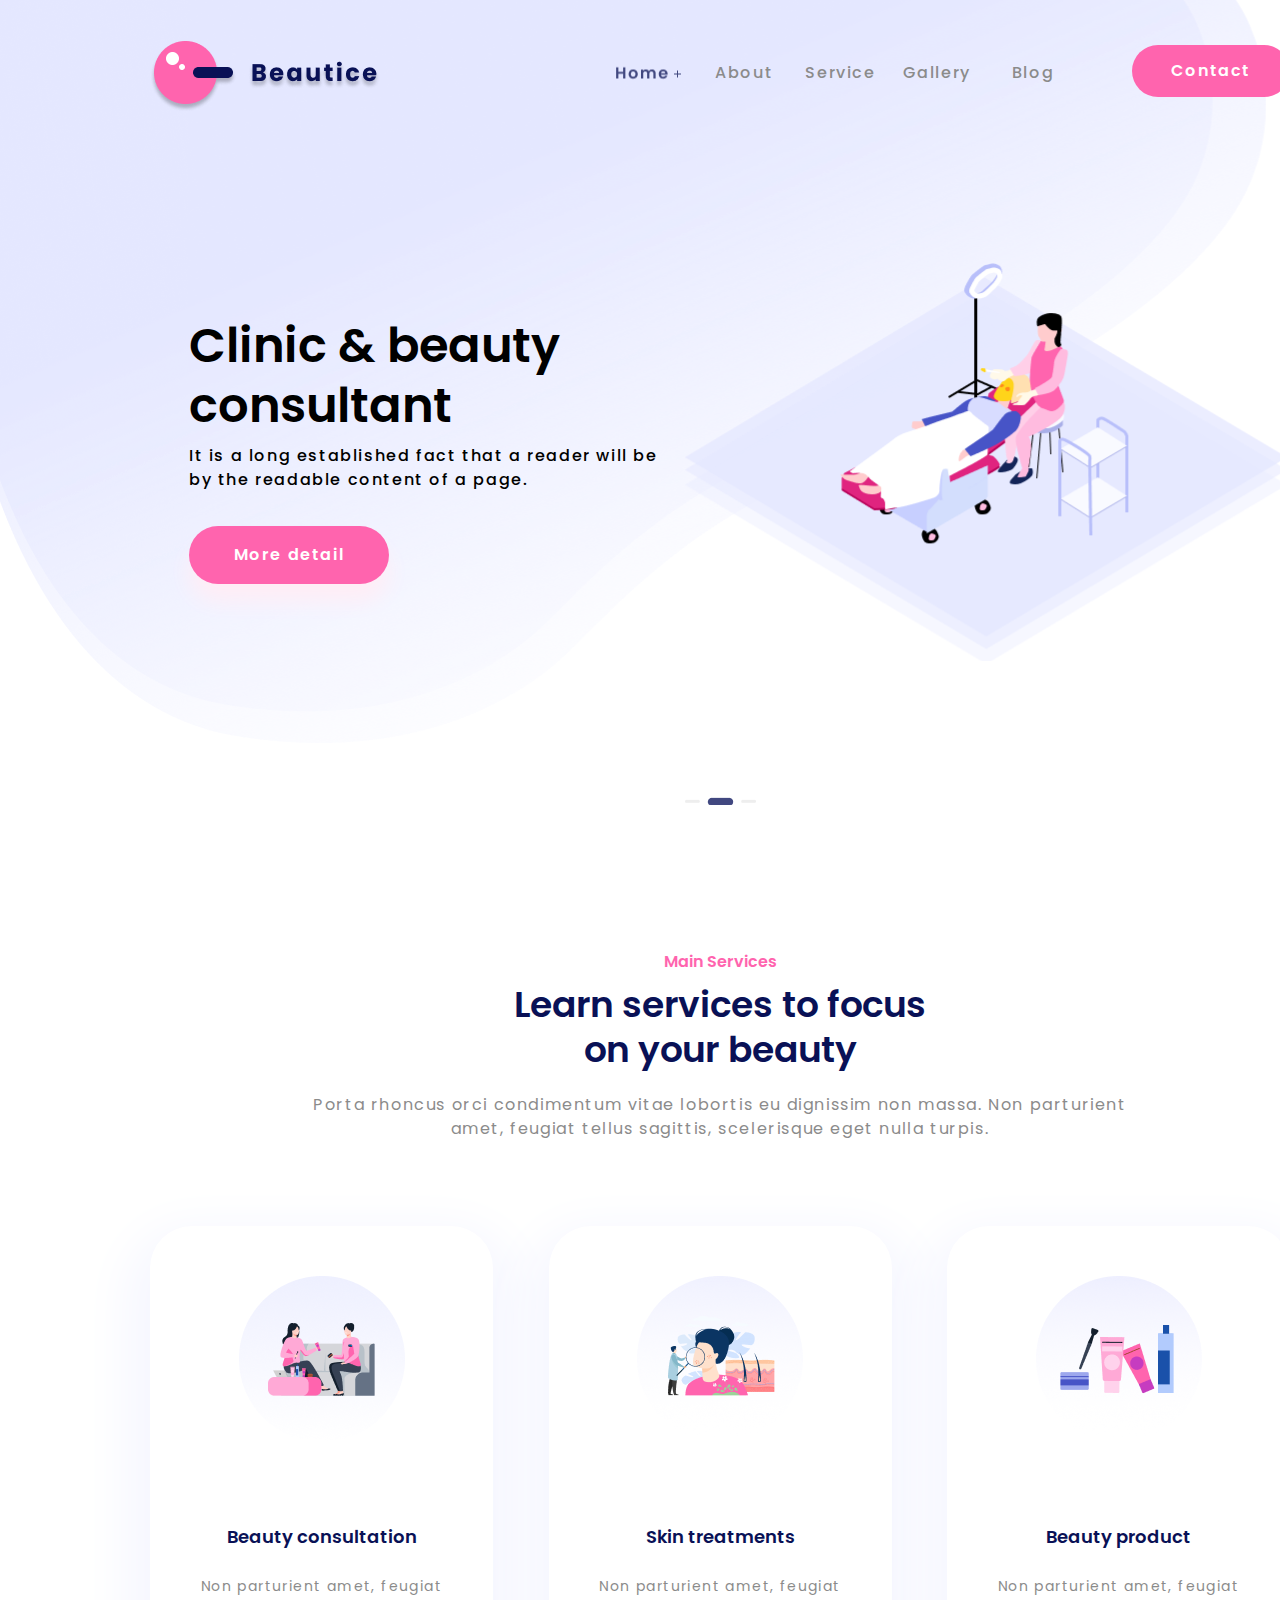
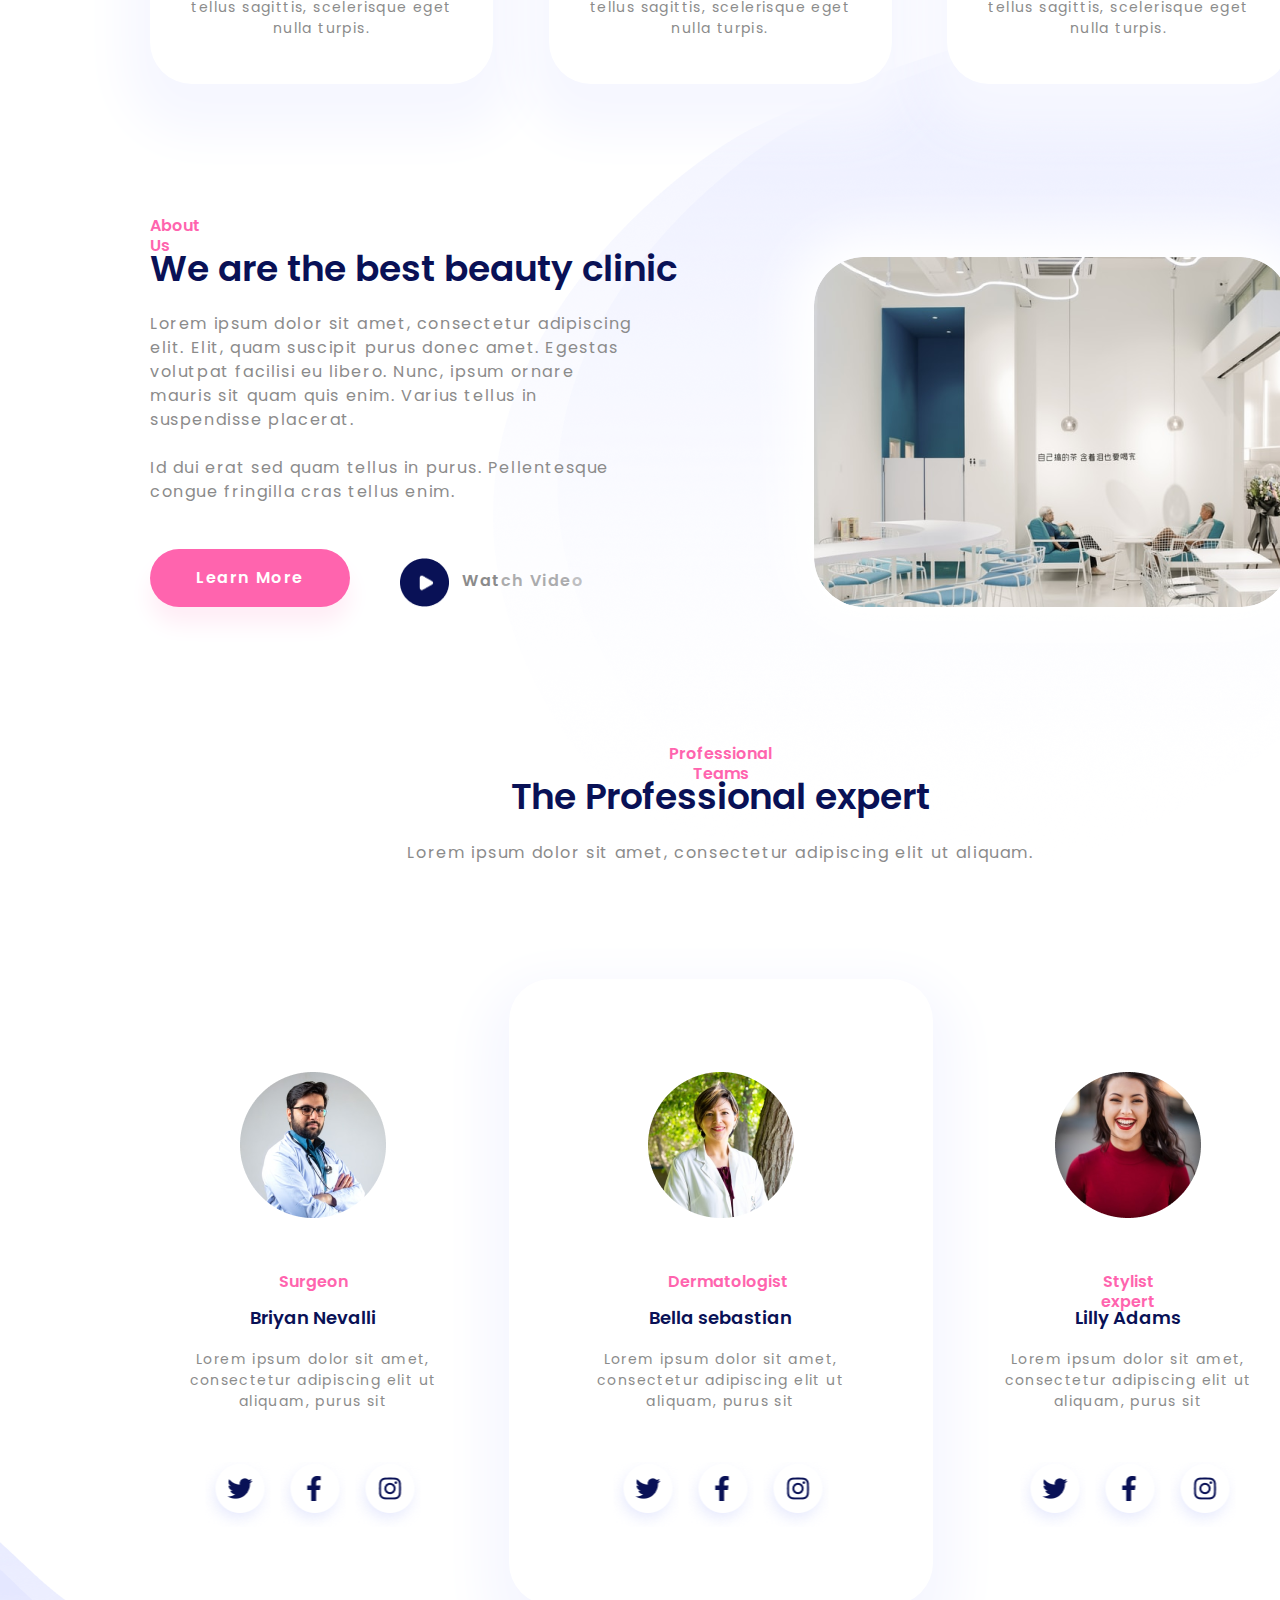
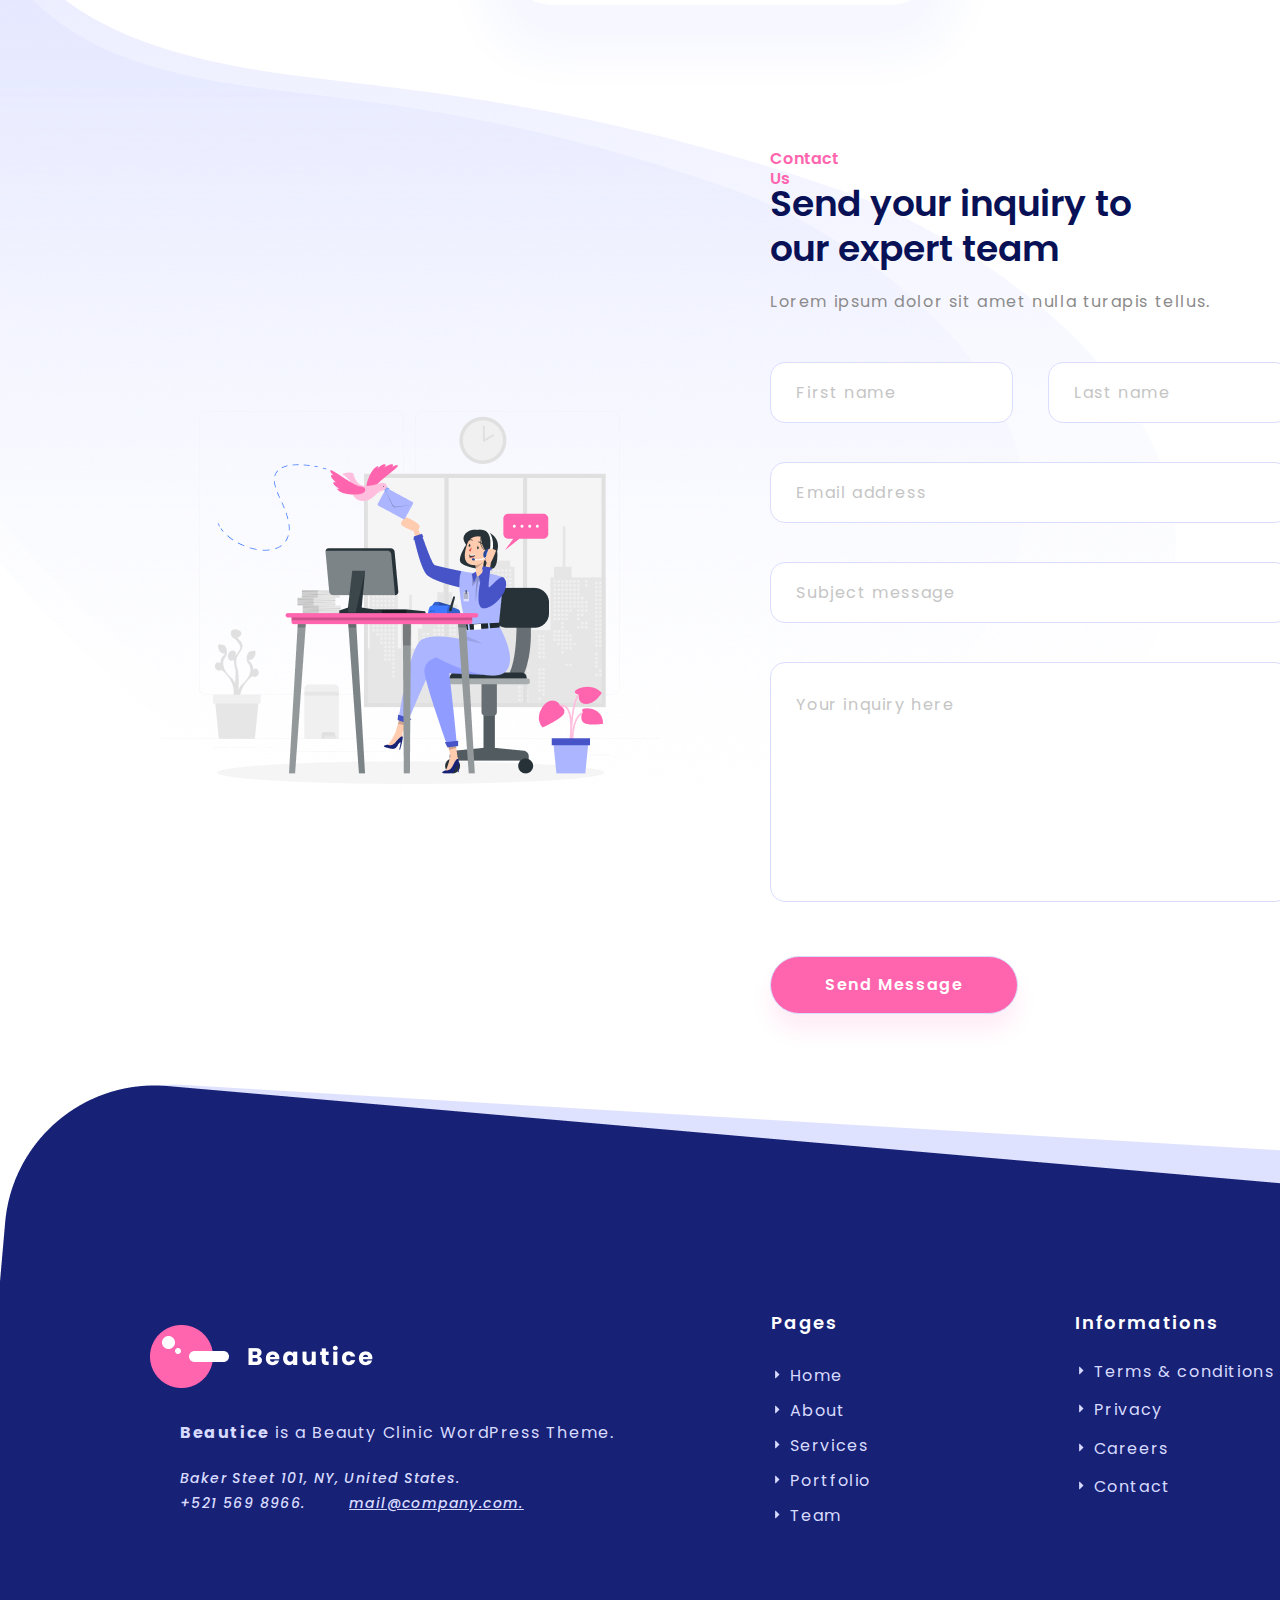
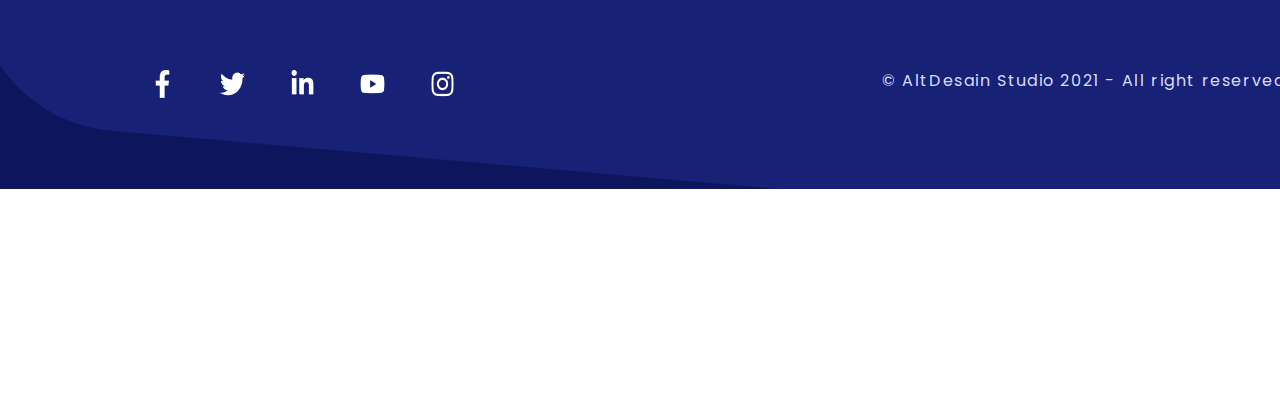
<file: Figma1/index.html>
<!DOCTYPE html>
<html lang="en">
<head>
    <meta charset="UTF-8">
    <meta name="viewport" content="width=device-width, initial-scale=1.0">
    <title>Home 1</title>

    <link rel="preconnect" href="https://fonts.googleapis.com">
    <link rel="preconnect" href="https://fonts.gstatic.com" crossorigin>
    <link href="https://fonts.googleapis.com/css2?family=Poppins&display=swap" rel="stylesheet">
    <link href="./assets/style.css" rel="stylesheet" >
</head>
<body>

    <div id="site-header">
        <a href="#"><div class="main-logo"></div></a>
        <div class="main-menu">
            <ul class="nav">
                <li><a href="#"><img src="./assets/img/Home.png"></a></li>
                <li><a href="#">About</a></li>
                <li><a href="#">Service</a></li>
                <li><a href="#">Gallery</a></li>
                <li><a href="#">Blog</a></li>
            </ul>
        </div>
        <a href="#"><div class="contact-button">Contact</div></a>
    </div>

    <div id="main-slider">
        <div class="frame-1"></div>
        <div class="text-1">Clinic & beauty consultant</div>
        <div class="text-2">It is a long established fact that a reader will be by the readable content of a page.</div>
        <a href="#"><div class="button-1">More detail</div></a>
        <div class="button-2"></div>
        <div class="slide-background"></div>
    </div>

    <div id="core-services">
        <div class="title-desc">
            <div class="text text-1">Main Services</div>
            <div class="text text-2">Learn services to focus <br>
                on your beauty</div>
            <div class="text text-3">Porta rhoncus orci condimentum vitae lobortis eu dignissim non massa. Non parturient amet, feugiat tellus sagittis, scelerisque eget nulla turpis.</div>
        </div>
        <div class="box-container">
            <div class="box-item">
                <img src="./assets/img/Animation1.png" alt="">
                <div class="text-1">Beauty consultation</div>
                <div class="text-2">Non parturient amet, feugiat tellus sagittis, scelerisque eget nulla turpis.</div>
            </div>
            <div class="box-item">
                <img src="./assets/img/Animation2.png" alt="">
                <div class="text-1">Skin treatments</div>
                <div class="text-2">Non parturient amet, feugiat tellus sagittis, scelerisque eget nulla turpis.</div>
            </div>
            <div class="box-item">
                <img src="./assets/img/Animation3.png" alt="">
                <div class="text-1">Beauty product</div>
                <div class="text-2">Non parturient amet, feugiat tellus sagittis, scelerisque eget nulla turpis.</div>
            </div>
        </div>
    </div>

    <div id="about-us">
        <div class="tittle-desc">
            <div class="text-1">About Us</div>
            <div class="text-2">We are the best beauty clinic</div>
            <div class="text-3">Lorem ipsum dolor sit amet, consectetur adipiscing elit. Elit, quam suscipit purus donec amet. Egestas volutpat facilisi eu libero. Nunc, ipsum ornare mauris sit quam quis enim. Varius tellus in suspendisse placerat.

                <br>
                <br>Id dui erat sed quam tellus in purus. Pellentesque congue fringilla cras tellus enim.</div>
        </div>
        <a href="#"><div class="button-1">Learn More</div></a>
        <div class="button-2">
            <div class="text">Watch Video</div>
            <a href="#"><img src="./assets/img/Play_button.png" alt=""></img></a>
        </div>
        <div class="img-1"></div>
        <div class="img-2"></div>
    </div>

    <div id="professional-teams">
        <div class="tittle-desc">
            <div class="text-1">Professional Teams</div>
            <div class="text-2">The Professional expert</div>
            <div class="text-3">Lorem ipsum dolor sit amet, consectetur adipiscing elit ut aliquam.</div>
        </div>
        <div class="box-container">
            <div class="box-item side-item">
                <div class="img"><img src="./assets/img/ava1.png"></div>
                <div class="text-1">Surgeon</div>
                <div class="text-2">Briyan Nevalli</div>
                <div class="text-3">Lorem ipsum dolor sit amet, consectetur adipiscing elit ut aliquam, purus sit</div>
                <div class="social-media">
                    <a href="#"><div class="media media-1"></div></a>
                    <a href="#"><div class="media media-2"></div></a>
                    <a href="#"><div class="media media-3"></div></a>
                </div>
            </div>
            <div class="box-item center-item">
                <div class="img top-img"><img src="./assets/img/ava3.png"></div>
                <div class="text-1 top-1">Dermatologist</div>
                <div class="text-2 top-2">Bella sebastian</div>
                <div class="text-3 top-3">Lorem ipsum dolor sit amet, consectetur adipiscing elit ut aliquam, purus sit</div>
                <div class="social-media top-media">
                    <a href="#"><div class="media media-1"></div></a>
                    <a href="#"><div class="media media-2"></div></a>
                    <a href="#"><div class="media media-3"></div></a>
                </div>
                
            </div>
            <div class="box-item side-item">
                <div class="img"><img src="./assets/img/ava2.png"></div>
                <div class="text-1">Stylist expert</div>
                <div class="text-2">Lilly Adams</div>
                <div class="text-3">Lorem ipsum dolor sit amet, consectetur adipiscing elit ut aliquam, purus sit</div>
                <div class="social-media">
                    <a href="#"><div class="media media-1"></div></a>
                    <a href="#"><div class="media media-2"></div></a>
                    <a href="#"><div class="media media-3"></div></a>
                </div>
            </div>
        </div>
    </div>

    <div id="contact-us">
        <div class="contact-animations"></div>
        <div class="tittle-desc">
            <div class="text-1">Contact Us</div>
            <div class="text-2">Send your inquiry to
                our expert team</div>
            <div class="text-3">Lorem ipsum dolor sit amet nulla turapis tellus.</div>
        </div>
        <div class="contact-form">
            <form action="index.html" method="GET">
                <input type="text" id="firstname" name="firstname" value="First name">
                <input type="text" id="lastname" name="lastname" value="Last name">
                <input type="text" id="email" name="email" value="Email address">
                <input type="text" id="subject" name="subject" value="Subject message">
                <textarea name="inquiry" id="inquiry" >Your inquiry here</textarea>
                <input type="submit" id="submit" value="Send Message">
            </form>
        </div>
        <div class="background-img"></div>
    </div>

    <div id="site-footer">
        <div class="sidebar-1">
            <div class="footer-logo"></div>
            <div class="text-1"><span>Beautice</span> is a Beauty Clinic WordPress Theme.</div>
            <div class="text-2">Baker Steet 101, NY, United States.</div>
            <div class="text-3">+521 569 8966.</div>
            <div class="text-4">mail@company.com.</div>
        </div>
        <div class="sidebar-2">
            <div class="text">Pages</div>
            <div class="nav-page">
                <a href="#"><div class="nav-item">
                    <img src="./assets/img/caret-right.png" alt="">
                    Home
                </div></a>
                <a href="#"><div class="nav-item">
                    <img src="./assets/img/caret-right.png" alt="">
                    About
                </div></a>
                <a href="#"><div class="nav-item">
                    <img src="./assets/img/caret-right.png" alt="">
                    Services
                </div></a>
                <a href="#"><div class="nav-item">
                    <img src="./assets/img/caret-right.png" alt="">
                    Portfolio
                </div></a>
                <a href="#"><div class="nav-item">
                    <img src="./assets/img/caret-right.png" alt="">
                    Team
                </div></a>

            </div>
        </div>
        <div class="sidebar-3">
            <div class="text">Informations</div>
            <div class="nav-info">
                <a href="#"><div class="info-item">
                    <img src="./assets/img/caret-right.png" alt="">
                    Terms & conditions
                </div></a>
                <a href="#"><div class="info-item">
                    <img src="./assets/img/caret-right.png" alt="">
                    Privacy
                </div></a>
                <a href="#"><div class="info-item">
                    <img src="./assets/img/caret-right.png" alt="">
                    Careers
                </div></a>
                <a href="#"><div class="info-item">
                    <img src="./assets/img/caret-right.png" alt="">
                    Contact
                </div></a>

            </div>
        </div>

        <a href="#site-header"><div class="totop-button">
            <img src="./assets/img/arrow-up.png" alt="">
        </div></a>

        <div class="social-media">
            <a href="#"><div class="media-item">
                <img src="./assets/img/facebook-f.png" alt="">
            </div></a>
            <a href="#"><div class="media-item">
                <img src="./assets/img/twitter1.png" alt="">
            </div></a>
            <a href="#"><div class="media-item">
                <img src="./assets/img/linkedin-in.png" alt="">
            </div></a>
            <a href="#"><div class="media-item">
                <img src="./assets/img/youtube.png" alt="">
            </div></a>
            <a href="#"><div class="media-item">
                <img src="./assets/img/instagram1.png" alt="">
            </div></a>
        </div>

        <div class="studio">© AltDesain Studio 2021 - All right reserved.</div>

        <div class="background-img">
            <img class="img-1" src="./assets/img/Footer BG.png" alt="">
            <img class="img-2" src="./assets/img/Bottom BG.png" alt="">
        </div>
    </div>

</body>
</html>
</file>
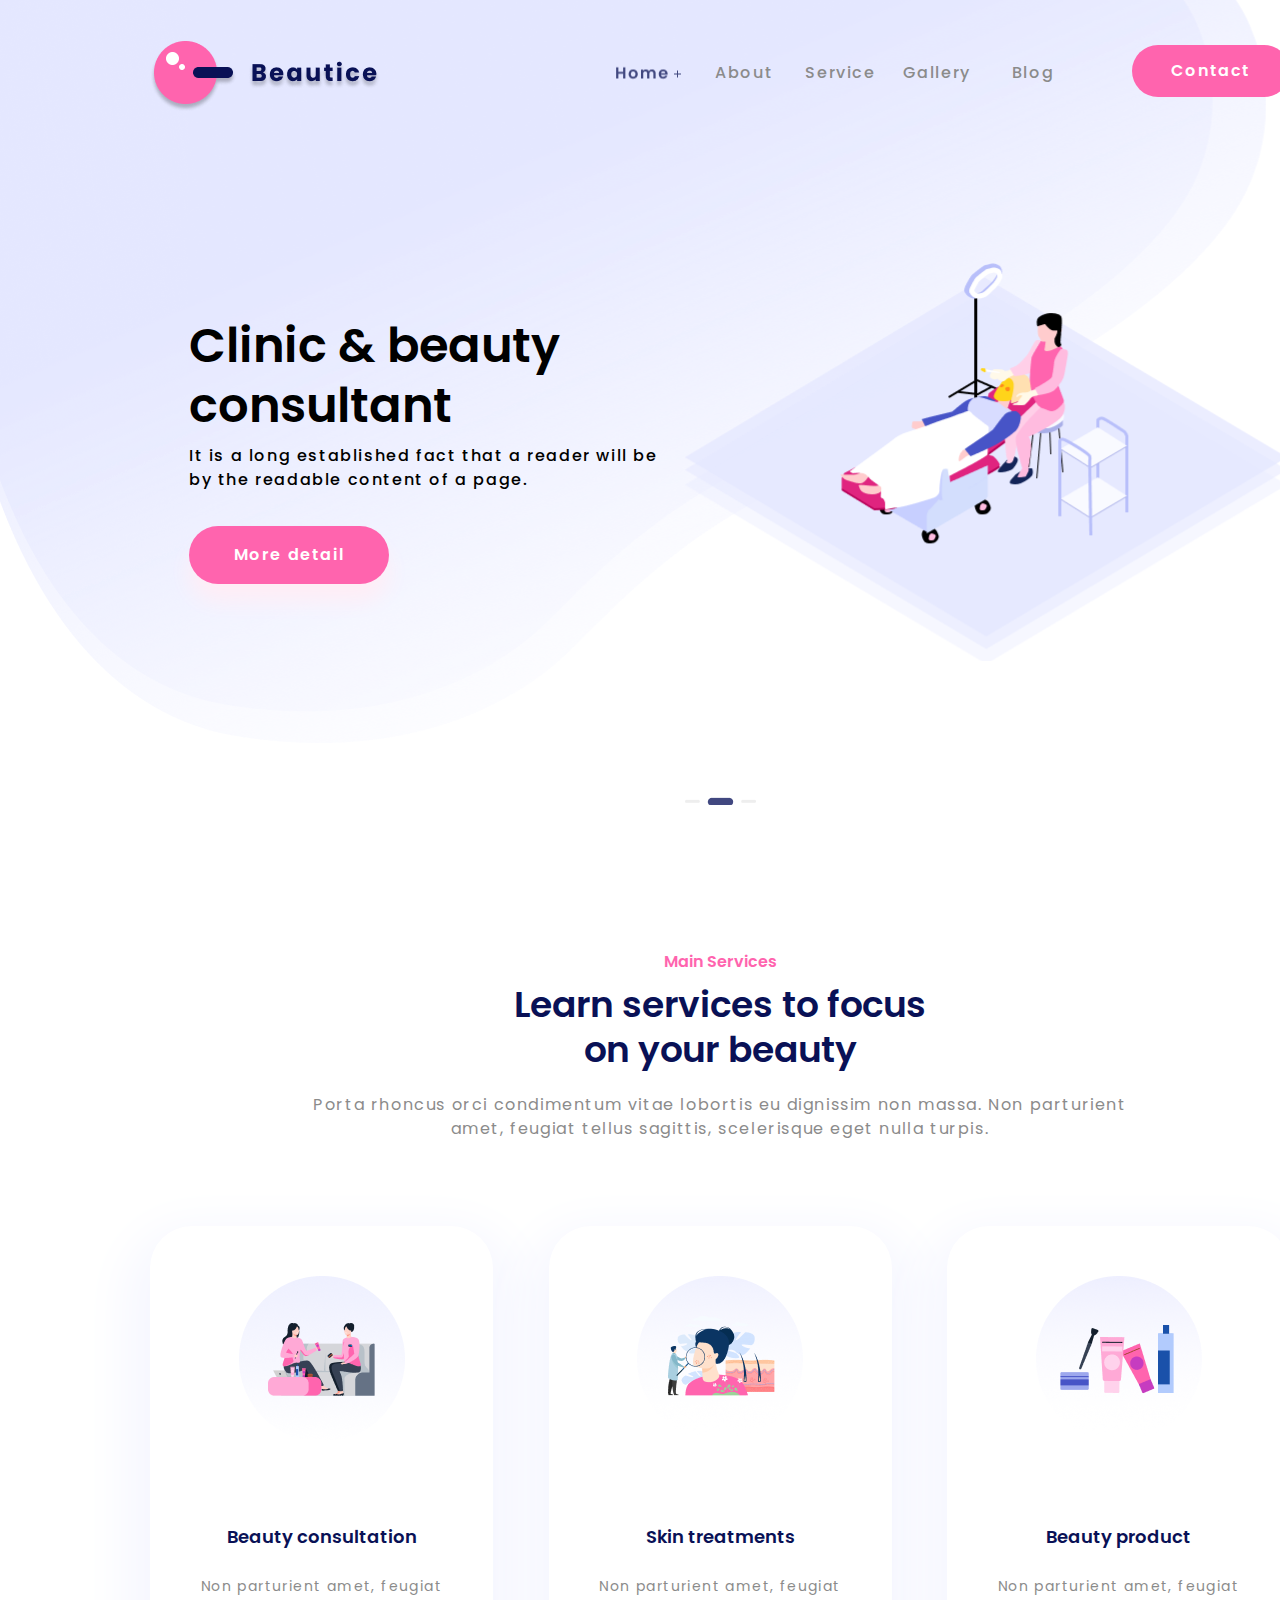
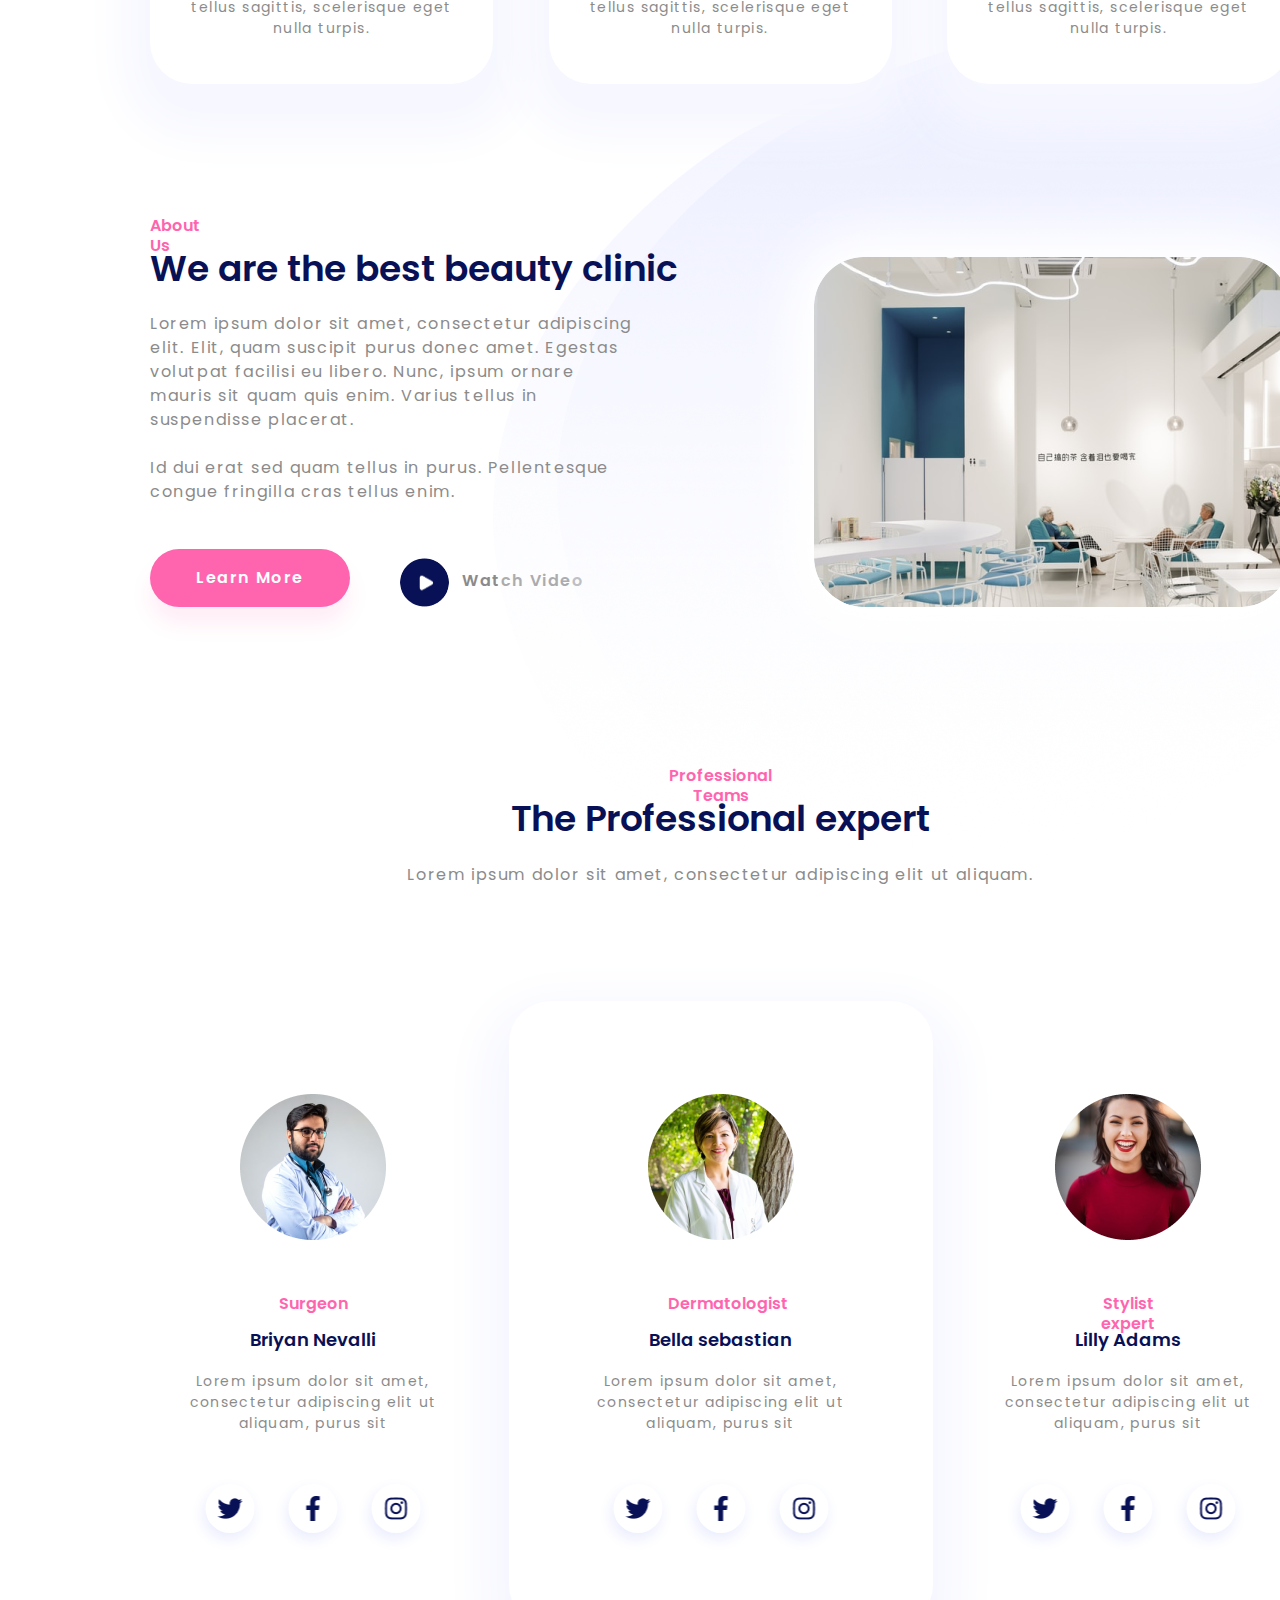
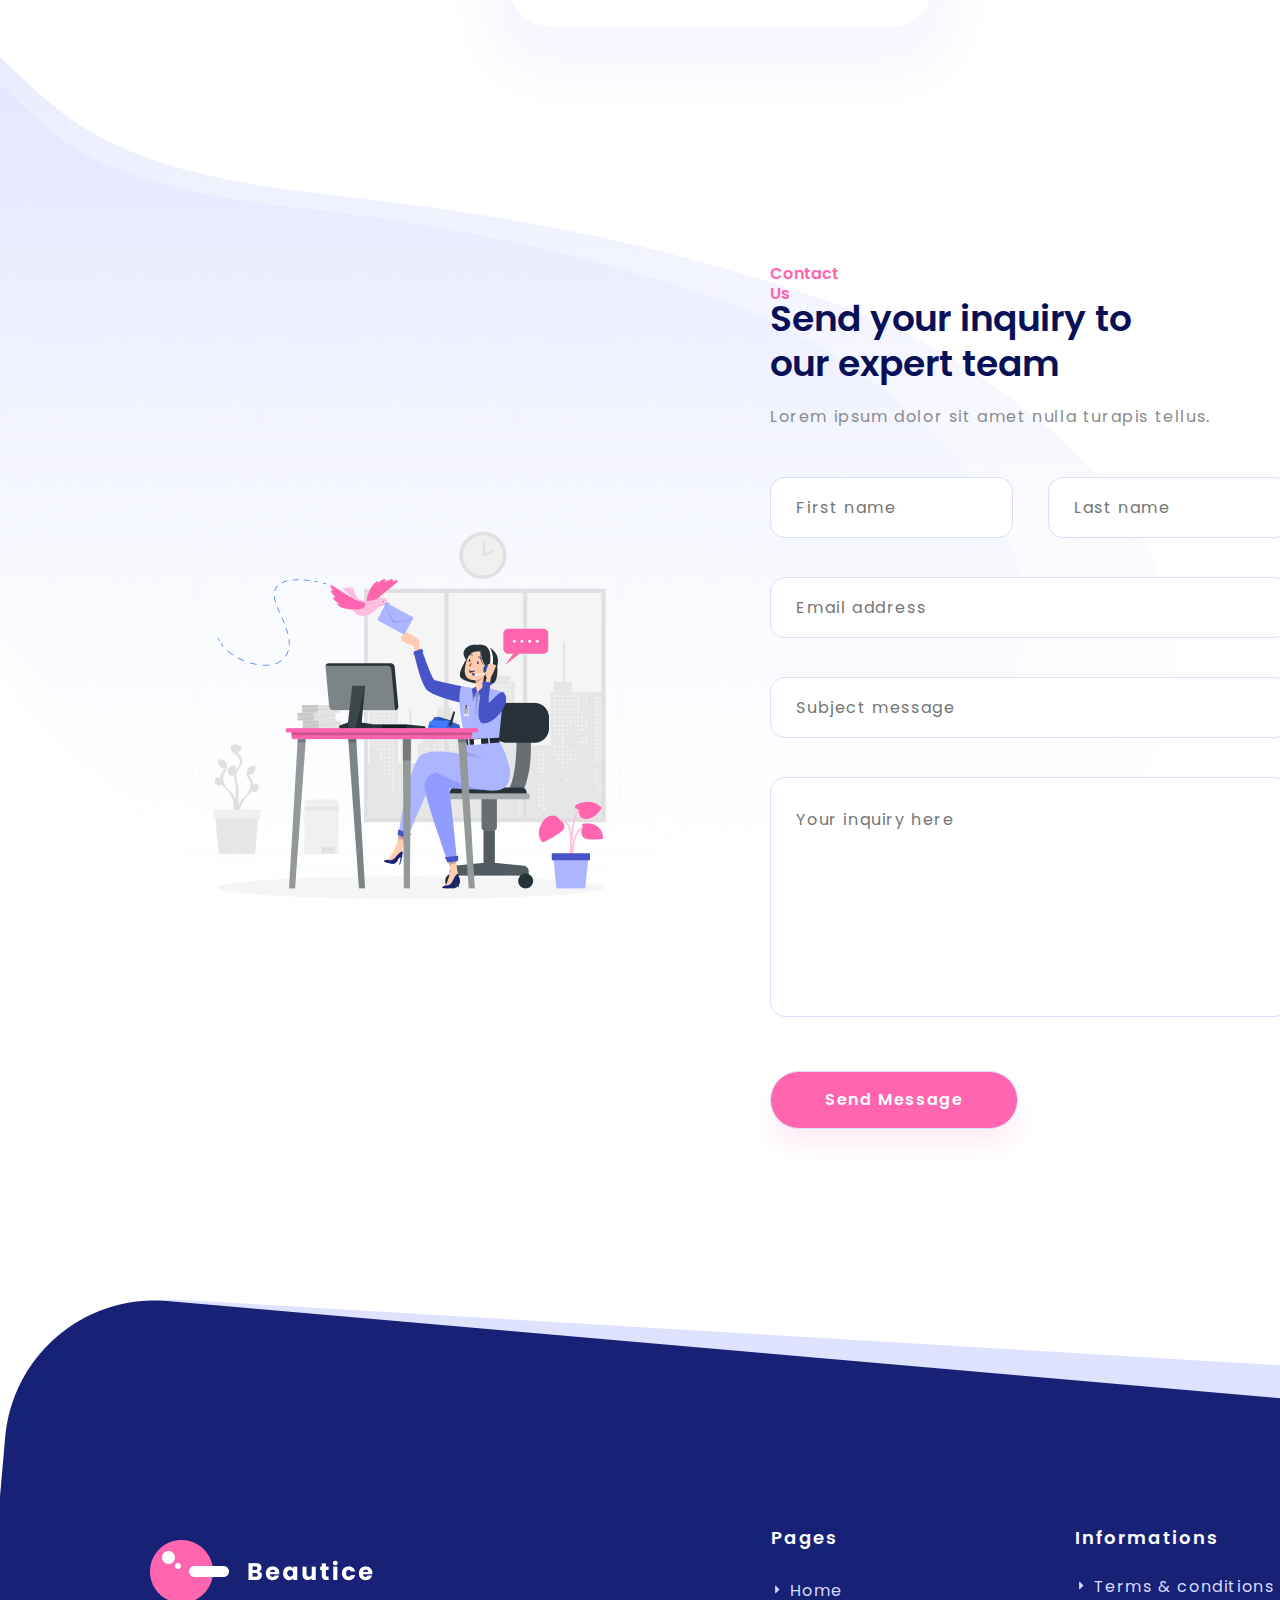
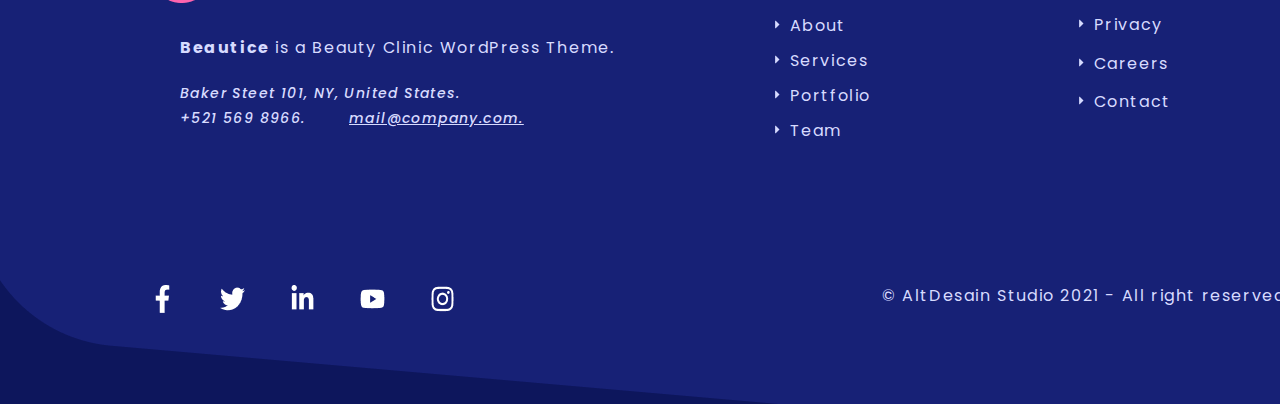
<file: Home 1/index.html>
<!DOCTYPE html>
<html lang="en">
<head>
    <meta charset="UTF-8">
    <meta name="viewport" content="width=device-width, initial-scale=1.0">
    <title>Home 1</title>

    <link rel="preconnect" href="https://fonts.googleapis.com">
    <link rel="preconnect" href="https://fonts.gstatic.com" crossorigin>
    <link href="https://fonts.googleapis.com/css2?family=Poppins&display=swap" rel="stylesheet">
    <link href="./assets/style.css" rel="stylesheet" >
</head>
<body>
    <div id="wrap-home-1">
        <div id="home-1">
            <div id="main-slider">
                <div id="site-header">
                    <a href="#"><div class="main-logo"></div></a>
                    <div class="main-menu">
                        <ul class="nav">
                            <li><a href="#"><img src="./assets/img/Home.png"></a></li>
                            <li><a href="#">About</a></li>
                            <li><a href="#">Service</a></li>
                            <li><a href="#">Gallery</a></li>
                            <li><a href="#">Blog</a></li>
                        </ul>
                    </div>
                    <a href="#"><div class="contact-button">Contact</div></a>
                </div>
                <div class="frame-1"></div>
                <div class="text-1">Clinic & beauty consultant</div>
                <div class="text-2">It is a long established fact that a reader will be by the readable content of a page.</div>
                <a href="#"><div class="button-1">More detail</div></a>
                <div class="button-2"></div>
                <div class="slide-background"></div>
            </div>
    
            <div id="core-services">
                <div class="title-desc">
                    <div class="text text-1">Main Services</div>
                    <div class="text text-2">Learn services to focus <br>
                        on your beauty</div>
                    <div class="text text-3">Porta rhoncus orci condimentum vitae lobortis eu dignissim non massa. Non parturient amet, feugiat tellus sagittis, scelerisque eget nulla turpis.</div>
                </div>
                <div class="box-container">
                    <div class="box-item">
                        <img src="./assets/img/Animation1.png" alt="">
                        <div class="text-1">Beauty consultation</div>
                        <div class="text-2">Non parturient amet, feugiat tellus sagittis, scelerisque eget nulla turpis.</div>
                    </div>
                    <div class="box-item">
                        <img src="./assets/img/Animation2.png" alt="">
                        <div class="text-1">Skin treatments</div>
                        <div class="text-2">Non parturient amet, feugiat tellus sagittis, scelerisque eget nulla turpis.</div>
                    </div>
                    <div class="box-item">
                        <img src="./assets/img/Animation3.png" alt="">
                        <div class="text-1">Beauty product</div>
                        <div class="text-2">Non parturient amet, feugiat tellus sagittis, scelerisque eget nulla turpis.</div>
                    </div>
                </div>
            </div>
    
            <div id="about-us">
                <div class="tittle-desc">
                    <div class="text-1">About Us</div>
                    <div class="text-2">We are the best beauty clinic</div>
                    <div class="text-3">Lorem ipsum dolor sit amet, consectetur adipiscing elit. Elit, quam suscipit purus donec amet. Egestas volutpat facilisi eu libero. Nunc, ipsum ornare mauris sit quam quis enim. Varius tellus in suspendisse placerat.
    
                        <br>
                        <br>Id dui erat sed quam tellus in purus. Pellentesque congue fringilla cras tellus enim.</div>
                </div>
                <a href="#"><div class="button-1">Learn More</div></a>
                <div class="button-2">
                    <div class="text">Watch Video</div>
                    <a href="#"><img src="./assets/img/Play_button.png" alt=""></img></a>
                </div>
                <div class="img-1"></div>
                <div class="img-2"></div>
            </div>
    
            <div id="professional-teams">
                <div class="tittle-desc">
                    <div class="text-1">Professional Teams</div>
                    <div class="text-2">The Professional expert</div>
                    <div class="text-3">Lorem ipsum dolor sit amet, consectetur adipiscing elit ut aliquam.</div>
                </div>
                <div class="box-container">
                    <div class="box-item side-item">
                        <div class="img"><img src="./assets/img/ava1.png"></div>
                        <div class="text-1">Surgeon</div>
                        <div class="text-2">Briyan Nevalli</div>
                        <div class="text-3">Lorem ipsum dolor sit amet, consectetur adipiscing elit ut aliquam, purus sit</div>
                        <div class="social-media">
                            <a href="#"><div class="media media-1"></div></a>
                            <a href="#"><div class="media media-2"></div></a>
                            <a href="#"><div class="media media-3"></div></a>
                        </div>
                    </div>
                    <div class="box-item center-item">
                        <div class="img top-img"><img src="./assets/img/ava3.png"></div>
                        <div class="text-1 top-1">Dermatologist</div>
                        <div class="text-2 top-2">Bella sebastian</div>
                        <div class="text-3 top-3">Lorem ipsum dolor sit amet, consectetur adipiscing elit ut aliquam, purus sit</div>
                        <div class="social-media top-media">
                            <a href="#"><div class="media media-1"></div></a>
                            <a href="#"><div class="media media-2"></div></a>
                            <a href="#"><div class="media media-3"></div></a>
                        </div>
                        
                    </div>
                    <div class="box-item side-item">
                        <div class="img"><img src="./assets/img/ava2.png"></div>
                        <div class="text-1">Stylist expert</div>
                        <div class="text-2">Lilly Adams</div>
                        <div class="text-3">Lorem ipsum dolor sit amet, consectetur adipiscing elit ut aliquam, purus sit</div>
                        <div class="social-media">
                            <a href="#"><div class="media media-1"></div></a>
                            <a href="#"><div class="media media-2"></div></a>
                            <a href="#"><div class="media media-3"></div></a>
                        </div>
                    </div>
                </div>
            </div>
    
            <div id="contact-us">
                <div class="contact-animations"></div>
                <div class="tittle-desc">
                    <div class="text-1">Contact Us</div>
                    <div class="text-2">Send your inquiry to
                        our expert team</div>
                    <div class="text-3">Lorem ipsum dolor sit amet nulla turapis tellus.</div>
                </div>
                <div class="contact-form">
                    <form action="index.html" method="GET">
                        <input type="text" id="firstname" name="firstname" placeholder="First name">
                        <input type="text" id="lastname" name="lastname" placeholder="Last name">
                        <input type="text" id="email" name="email" placeholder="Email address">
                        <input type="text" id="subject" name="subject" placeholder="Subject message">
                        <textarea name="inquiry" id="inquiry" placeholder="Your inquiry here"></textarea>
                        <input type="submit" id="submit" value="Send Message">
                    </form>
                </div>
                <div class="background-img"></div>
            </div>
    
            <div id="site-footer">
                <div class="sidebar-1">
                    <div class="footer-logo"></div>
                    <div class="text-1"><span>Beautice</span> is a Beauty Clinic WordPress Theme.</div>
                    <div class="text-2">Baker Steet 101, NY, United States.</div>
                    <div class="text-3">+521 569 8966.</div>
                    <div class="text-4">mail@company.com.</div>
                </div>
                <div class="sidebar-2">
                    <div class="text">Pages</div>
                    <div class="nav-page">
                        <a href="#"><div class="nav-item">
                            <img src="./assets/img/caret-right.png" alt="">
                            Home
                        </div></a>
                        <a href="#"><div class="nav-item">
                            <img src="./assets/img/caret-right.png" alt="">
                            About
                        </div></a>
                        <a href="#"><div class="nav-item">
                            <img src="./assets/img/caret-right.png" alt="">
                            Services
                        </div></a>
                        <a href="#"><div class="nav-item">
                            <img src="./assets/img/caret-right.png" alt="">
                            Portfolio
                        </div></a>
                        <a href="#"><div class="nav-item">
                            <img src="./assets/img/caret-right.png" alt="">
                            Team
                        </div></a>
    
                    </div>
                </div>
                <div class="sidebar-3">
                    <div class="text">Informations</div>
                    <div class="nav-info">
                        <a href="#"><div class="info-item">
                            <img src="./assets/img/caret-right.png" alt="">
                            Terms & conditions
                        </div></a>
                        <a href="#"><div class="info-item">
                            <img src="./assets/img/caret-right.png" alt="">
                            Privacy
                        </div></a>
                        <a href="#"><div class="info-item">
                            <img src="./assets/img/caret-right.png" alt="">
                            Careers
                        </div></a>
                        <a href="#"><div class="info-item">
                            <img src="./assets/img/caret-right.png" alt="">
                            Contact
                        </div></a>
    
                    </div>
                </div>
    
                <a href="#site-header"><div class="totop-button">
                    <img src="./assets/img/arrow-up.png" alt="">
                </div></a>
    
                <div class="social-media">
                    <a href="#"><div class="media-item">
                        <img src="./assets/img/facebook-f.png" alt="">
                    </div></a>
                    <a href="#"><div class="media-item">
                        <img src="./assets/img/twitter1.png" alt="">
                    </div></a>
                    <a href="#"><div class="media-item">
                        <img src="./assets/img/linkedin-in.png" alt="">
                    </div></a>
                    <a href="#"><div class="media-item">
                        <img src="./assets/img/youtube.png" alt="">
                    </div></a>
                    <a href="#"><div class="media-item">
                        <img src="./assets/img/instagram1.png" alt="">
                    </div></a>
                </div>
    
                <div class="studio">© AltDesain Studio 2021 - All right reserved.</div>
    
                <div class="background-img">
                    <img class="img-1" src="./assets/img/Footer BG.png" alt="">
                    <img class="img-2" src="./assets/img/Bottom BG.png" alt="">
                </div>
            </div>
        </div>
    </div>
    
</body>
</html>
</file>
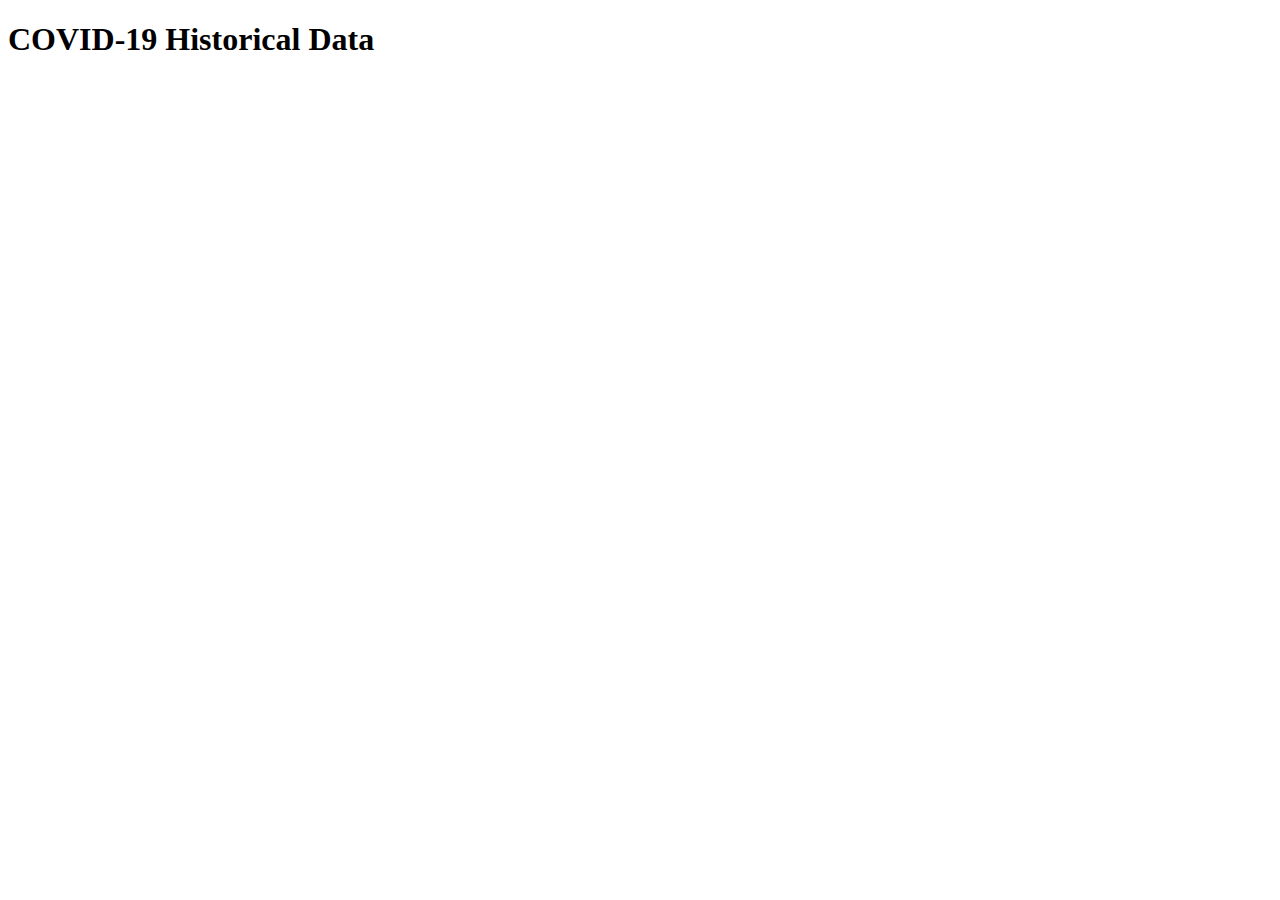
<file: JS test api/index.html>
<!DOCTYPE html>
<html lang="en">
<head>
    <meta charset="UTF-8">
    <meta name="viewport" content="width=device-width, initial-scale=1.0">
    <title>COVID-19 Data</title>
</head>
<body>
    <h1>COVID-19 Historical Data</h1>
    <div id="data-container">
        <!-- Dữ liệu sẽ được hiển thị ở đây -->
    </div>
    <script src="main.js"></script>
</body>
</html>
</file>
<file: Home 1/assets/style.css>
/* Universal css*/
* {
    padding: 0;
    margin: 0;
    box-sizing: border-box;
}

* a {
    text-decoration: none;
    color: inherit;
}

#wrap-home-1 {
    display: flex;
    justify-content: center;
}
#home-1 {
    width: 1441.15px;
    overflow: hidden;
}

/* Site Header */
#site-header {
    width: 1140px;
    height: 63px;
    /* border: 1px solid black; */

    position: absolute;
    top: 41px;
    left: 150px;
    z-index: 1;
}
/* Main Logo */
#site-header .main-logo {
    width: 258px;
    height: 70px;
    background-image: url('./img/Main\ Logo.png');

    position: absolute;
    left: 0;
}

/* Main Menu */
.main-menu {
    width: 481px;
    height: 25px;

    position: absolute;
    top: 50%;
    transform: translateY(-50%);
    left: 450px;

}
#site-header .main-menu .nav {
    display: flex;
    list-style: none;
}
#site-header .main-menu .nav li {
    height: 24px;
    border-radius: 15px;
    font-family: Poppins;
    font-size: 16px;
    font-weight: 500;
    line-height: 24px;
    letter-spacing: 0.1em;
    text-align: center;
    color: rgba(139, 139, 139, 1);

   
    flex: 1;
    text-align: center;
}
#site-header .main-menu .nav li:hover {
    background-color: azure;
    color: rgba(255, 100, 174, 1);
    box-shadow: 0px 4px 4px rgba(0, 0, 0, 0.2);
    font-weight: bold;
}

/* Contact Button */
#site-header .contact-button {
    width: 158px;
    height: 52px;
    border-radius: 50px;
    background-color: rgba(255, 100, 174, 1);

    font-family: Poppins;
    font-size: 16px;
    font-weight: 600;
    line-height: 52px;
    letter-spacing: 0.1em;
    text-align: center;
    color: rgba(255, 255, 255, 1);

    position: absolute;
    right: 0;
    top:4px;
}


#site-header .contact-button:hover {
    background-color: azure;
    color: rgba(255, 100, 174, 1);
    box-shadow: 0px 4px 4px rgba(0, 0, 0, 0.2);
    
}
/* ----------------------------------------- */
/* Main Slider */
#main-slider {
    width: 1286.5px;
    height: 805px;
    /* border: 1px solid black; */

    position: relative;
    z-index: 0;
}
.frame-1 {
    width: 601.5px;
    height: 397.5px;
    background-image: url('./img/Frame\ 1.png');

    position: absolute;
    right: 0;
    top: 263px;

}
.text-1 {
    width: 430px;
    height: 128px;
    font-family: Poppins;
    font-size: 48px;
    font-weight: 600;
    line-height: 60px;
    letter-spacing: 0em;

    position: absolute;
    top: 316px;
    left: 189px;

}
.text-2 {
    width: 474px;
    height: 54px;
    font-family: Poppins;
    font-size: 16px;
    font-weight: 500;
    line-height: 24px;
    letter-spacing: 0.1em;
    text-align: left;

    position: absolute;
    top: 444px;
    left: 189px;

}
#main-slider .button-1 {
    width: 200px;
    height: 58.36114501953125px;
    border-radius: 50px;
    background: rgba(255, 100, 174, 1);
    box-shadow: 0px 17px 22px 0px rgba(255, 237, 246, 1);

    font-family: Poppins;
    font-size: 16px;
    font-weight: 600;
    line-height: 58.36114501953125px;
    letter-spacing: 0.1em;
    text-align: center;
    color: rgba(255, 255, 255, 1);

    position: absolute;
    top: 526px;
    left: 189px;
    border-radius: 50px;

}
#main-slider .button-1:hover{
    background-color: azure;
    color: rgba(255, 100, 174, 1);
    box-shadow: 0px 4px 4px rgba(0, 0, 0, 0.2);
}

#main-slider .button-2 {
    width: 71px;
    height: 8.146135330200195px;
    background-image: url('./img/Slide\ Button.png');

    position: absolute;
    top: 796.5px;
    left: 685px;

}
.slide-background {
    width: 1266.422119140625px;
    height: 743px;
    background-image: url('./img/Slide\ Background.png');
}

/* ----------------------------------------- */
/* Core Servive */
/* Titlle Desc */
#core-services {
    width: 1140px;
    height: 732px;
    /* border: 1px solid black; */
    
    position: relative;
    top: 146.5px;
    left: 150px;
    z-index: 1;
}
.title-desc {
    width: 848px;
    height: 192px;

    position: absolute;
    top:0;
    left: 50%;
    transform: translateX(-50%);

}
.title-desc .text-1 {
    width: 113px;
    height: 20px;
    font-family: Poppins;
    font-size: 16px;
    font-weight: 600;
    line-height: 20px;
    letter-spacing: 0em;
    text-align: center;
    color: rgba(255, 100, 174, 1);


    position: absolute;
    top:0;
    left: 50%;
    transform: translateX(-50%);

}
.title-desc .text-2 {
    width: 732px;
    height: 97px;
    font-family: Poppins;
    font-size: 36px;
    font-weight: 600;
    line-height: 45px;
    letter-spacing: 0em;
    text-align: center;
    color: rgba(9, 17, 86, 1);

    position: absolute;
    top: 30px;
    left: 50%;
    transform: translateX(-50%);

}
.title-desc .text-3 {
    width: 848px;
    height: 51px;
    font-family: Poppins;
    font-size: 16px;
    font-weight: 400;
    line-height: 24px;
    letter-spacing: 0.1em;
    text-align: center;
    color: rgba(139, 139, 139, 1);

    position: absolute;
    bottom: 0;
    left: 50%;
    transform: translateX(-50%);
}
/* Box container */
#core-services .box-container {
    width: 1140px;
    height: 458px;


    position: absolute;
    bottom: 0;

    display: flex;
    justify-content: space-between;
}
#core-services .box-container .box-item {
    height: 458px;
    border-radius: 42px;
    flex-basis: 343px;
    background-color: rgba(255, 255, 255, 1);
    box-shadow: 0px 25px 50px 25px rgba(246, 247, 255, 1);

    position: relative; 
}

#core-services .box-container .box-item img {
    width: 166px;
    height: 166px;

    position: absolute;
    left: 50%;
    transform: translateX(-50%);
    top: 50px;

}
#core-services .box-container .box-item .text-1 {
    width: 263px;
    height: 37px;
    font-family: Poppins;
    font-size: 18px;
    font-weight: 600;
    line-height: 22px;
    letter-spacing: 0em;
    text-align: center;
    color: rgba(9, 17, 86, 1);

    position: absolute;
    left: 50%;
    transform: translateX(-50%);
    top: 300px;

}
#core-services .box-container .box-item .text-2 {
    width: 274px;
    height: 80px;
    font-family: Poppins;
    font-size: 14px;
    font-weight: 400;
    line-height: 21px;
    letter-spacing: 0.1em;
    text-align: center;
    color: rgba(139, 139, 139, 1);

    position: absolute;
    left: 50%;
    transform: translateX(-50%);
    top: 350px;

}
/* ----------------------------------------- */
/* About Us */
#about-us {
    width: 1291.1458740234375px;
    height: 1028.8857421875px;
    /* border: 1px solid black; */

    position: relative;
    left:150px;
    top: -89px;
}
#about-us .tittle-desc {
    width: 664px;
    height: 292px;

    position: absolute;
    left: 0;
    top: 50%;
    transform: translateY(-50%);
    z-index: 1;
}

#about-us .tittle-desc .text-1 {
    width: 73px;
    height: 20px;
    font-family: Poppins;
    font-size: 16px;
    font-weight: 600;
    line-height: 20px;
    letter-spacing: 0em;
    text-align: left;
    color: rgba(255, 100, 174, 1);

    position: absolute;
    top: 0;
    left: 0;
}
#about-us .tittle-desc .text-2 {
    width: 664px;
    height: 52px;
    font-family: Poppins;
    font-size: 36px;
    font-weight: 600;
    line-height: 45px;
    letter-spacing: 0em;
    text-align: left;
    color: rgba(9, 17, 86, 1);

    position: absolute;
    left: 0;
    top: 30px;


}
#about-us .tittle-desc .text-3 {
    width: 483px;
    height: 196px;
    font-family: Poppins;
    font-size: 16px;
    font-weight: 400;
    line-height: 24px;
    letter-spacing: 0.1em;
    text-align: left;
    color: rgba(139, 139, 139, 1);

    position: absolute;
    left: 0;
    bottom: 0;


}
#about-us .button-1 {
    width: 200px;
    height: 58.36114501953125px;
    border-radius: 50px;
    background-color: rgba(255, 100, 174, 1);
    box-shadow: 0px 17px 22px 0px rgba(255, 237, 246, 1);

    font-family: Poppins;
    font-size: 16px;
    font-weight: 600;
    line-height: 58.36114501953125px;
    letter-spacing: 0.1em;
    text-align: center;
    color: rgba(255, 255, 255, 1);

    position: absolute;
    left: 0;
    bottom: 270px;

}

#about-us .button-1:hover {
    background-color: azure;
    color: rgba(255, 100, 174, 1);
    box-shadow: 0px 4px 4px rgba(0, 0, 0, 0.2);
}

#about-us .button-2 {
    width: 213px;
    height: 49px;
    border-radius: 50px;

    position: absolute;
    bottom: 270px;
    left: 250px;
}

#about-us .button-2 .text {
    width: 151px;
    height: 27px;
    font-family: Poppins;
    font-size: 16px;
    font-weight: 600;
    line-height: 24px;
    letter-spacing: 0.1em;
    text-align: left;
    color: rgba(139, 139, 139, 1);

    position: absolute;
    right: 0;
    top: 50%;
    transform: translateY(-50%);
}

#about-us .button-2 img {
    width: 49px;
    height: 49px;
    border-radius: 49px;
}

#about-us .img-1 {
    width: 476px;
    height: 350px;
    border-radius: 50px;
    box-shadow: 0px 0px 50px 25px rgba(255, 255, 255, 1);
    background-image: url('./img/unsplash_LRXYS0tSyGc.png');
    background-position: center; 
  
    position: absolute;
    left: 664px;
    bottom: 270px;
    z-index: 1;

}
#about-us .img-2 {
    width: 948.1458740234375px;
    height: 1028.8857421875px;
    background-image: url('./img/Background\ Bubble.png');

    position: absolute;
    right: 0;
}
/* ----------------------------------------- */
/* Professional Teams */
#professional-teams {
    width: 1085px;
    height: 861px;
    /* border: 1px solid black; */

    position: relative;
    left: 178px;
    top: -200px;

}
#professional-teams .tittle-desc {
    width: 848px;
    height: 148px;
    /* border: 1px solid black; */

    position: absolute;
    top: 0;
    left: 50%;
    transform: translateX(-50%);;
}
#professional-teams .tittle-desc .text-1 {
    width: 160px;
    height: 20px;
    font-family: Poppins;
    font-size: 16px;
    font-weight: 600;
    line-height: 20px;
    letter-spacing: 0em;
    text-align: center;
    color: rgba(255, 100, 174, 1);

    position: absolute;
    top: 0;
    left: 50%;
    transform: translateX(-50%);;
}
#professional-teams .tittle-desc .text-2 {
    width: 732px;
    height: 53px;
    font-family: Poppins;
    font-size: 36px;
    font-weight: 600;
    line-height: 45px;
    letter-spacing: 0em;
    text-align: center;
    color: rgba(9, 17, 86, 1);

    position: absolute;
    top: 30px;
    left: 50%;
    transform: translateX(-50%);
}
#professional-teams .tittle-desc .text-3 {
    width: 848px;
    height: 51px;
    font-family: Poppins;
    font-size: 16px;
    font-weight: 400;
    line-height: 24px;
    letter-spacing: 0.1em;
    text-align: center;
    color: rgba(139, 139, 139, 1);

    position: absolute;
    bottom: 0;
    left: 50%;
    transform: translateX(-50%);
}
/* Box Container */
#professional-teams .box-container {
    width: 1085px;
    height: 626px;
    /* border: 1px solid black; */

    position: absolute;
    bottom: 0;

    display: flex;
    justify-content: space-between;
    align-items: flex-end;
}
#professional-teams .box-container .box-item{
    /* border: 1px solid black; */

    position: relative;
}

#professional-teams .box-container .side-item{
    width: 270px;
    height: 439px;
    margin: 93.5px 0;
}

#professional-teams .img {
    width: 146px;
    height: 146px;
    /* border: 1px solid black; */

    position: absolute;
    top: 0;
    left: 50%;
    transform: translateX(-50%);
}

#professional-teams .box-item .text-1 {
    width: 106px;
    height: 20px;

    font-family: Poppins;
    font-size: 16px;
    font-weight: 600;
    line-height: 20px;
    letter-spacing: 0em;
    text-align: center;
    color: rgba(255, 100, 174, 1);

    position: absolute;
    left: 50%;
    transform: translateX(-50%);
    top: 200px;

}
#professional-teams .box-item .text-2 {
    width: 263px;
    height: 37px;

    font-family: Poppins;
    font-size: 18px;
    font-weight: 600;
    line-height: 22px;
    letter-spacing: 0em;
    text-align: center;
    color: rgba(9, 17, 86, 1);

    position: absolute;
    left: 50%;
    transform: translateX(-50%);
    top: 235px;
}
#professional-teams .box-item .text-3 {
    width: 270px;
    height: 63px;

    font-family: Poppins;
    font-size: 14px;
    font-weight: 400;
    line-height: 21px;
    letter-spacing: 0.1em;
    text-align: center;
    color: rgba(139, 139, 139, 1);

    position: absolute;
    left: 50%;
    transform: translateX(-50%);
    top: 277px;
}
#professional-teams .social-media {
    width: 215px;
    height: 49px;

    position: absolute;
    left: 50%;
    transform: translateX(-50%);
    bottom: 0;

    display: flex;
    justify-content: space-between;


}

#professional-teams .social-media .media {
    width: 49px;
    height: 49px;
    border-radius: 49px;
    box-shadow: -2px 6px 16px -1px rgba(230, 233, 253, 1);

}

#professional-teams .social-media .media.media-1 {
    background-image: url('./img/twitter_3.png');
    background-position: center ; 
    background-repeat: no-repeat;
}
#professional-teams .social-media .media.media-2 {
    background-image: url('./img/facebook-f\ \(1\).png');
    background-position: center; 
    background-repeat: no-repeat;
}
#professional-teams .social-media .media.media-3 {
    background-image: url('./img/Instagram.png');
    background-position: center;
    background-repeat: no-repeat; 
}

#professional-teams .social-media .media.media-1:hover,
#professional-teams .social-media .media.media-2:hover,
#professional-teams .social-media .media.media-3:hover {
    position: relative;
    top:-5px;
}

#professional-teams .box-container .center-item{
    width: 424px;
    height: 626px;
    border-radius: 42px;
    background: rgba(255, 255, 255, 1);
    box-shadow: 0px 25px 50px 25px rgba(246, 247, 255, 1);


}

#professional-teams  .img.top-img {
    top: 93.5px;
}
#professional-teams .text-1.top-1 {
    top: 293.5px;
}
#professional-teams .text-2.top-2 {
    top: 328.5px;
}
#professional-teams .text-3.top-3 {
    top: 370.5px;
}
#professional-teams .top-media {
    bottom: 93.5px;
}
/* ----------------------------------------- */
/* Contact Us */
#contact-us {
    width: 1290.327392578125px;
    height: 1072px;
    /* border: 1px solid black; */

    position: relative;
    top: -170px;
}
/* - */
#contact-us .contact-animations {
    width: 520px;
    height: 614px;
    background-image: url('./img/Contact\ Animations.png');

    position: absolute;
    left: 150px;
    top: 366px;
    z-index: 1;
}
/* - */
#contact-us .tittle-desc{
    width: 497px;
    height: 169px;
    /* border: 1px solid black; */

    position: absolute;
    left: 770px;
    top: 207px;
    z-index: 1;
}
#contact-us .tittle-desc .text-1{
    width: 90px;
    height: 20px;
    font-family: Poppins;
    font-size: 16px;
    font-weight: 600;
    line-height: 20px;
    letter-spacing: 0em;
    text-align: left;
    color: rgba(255, 100, 174, 1);

    position: absolute;
    top: 0;
    left: 0;

}
#contact-us .tittle-desc .text-2{
    width: 404px;
    height: 97px;
    font-family: Poppins;
    font-size: 36px;
    font-weight: 600;
    line-height: 45px;
    letter-spacing: 0em;
    text-align: left;
    color: rgba(9, 17, 86, 1);

    position: absolute;
    top: 32px;
    left: 0;
}
#contact-us .tittle-desc .text-3{
    width: 497px;
    height: 28px;
    font-family: Poppins;
    font-size: 16px;
    font-weight: 400;
    line-height: 24px;
    letter-spacing: 0.1em;
    text-align: left;
    color: rgba(139, 139, 139, 1);

    position: absolute;
    bottom: 0;
    left: 0;

}
/* - */
#contact-us .contact-form {
    width: 520px;
    height: 652px;
    /* border: 1px solid black; */

    position: absolute;
    right: 0;
    bottom: 0;
    z-index: 1;
}

#contact-us .contact-form input {
    height: 61.58px;
    border-radius: 15px;
    border: 1px solid rgba(217, 221, 254, 1);
}

#contact-us .contact-form textarea {
    border-radius: 15px;
    border: 1px solid rgba(217, 221, 254, 1);
}

#contact-us .contact-form #firstname {
    width: 242.21px;

    display: inline-block;
    float: left;
}
#contact-us .contact-form #lastname {
    width: 242.21px;

    display: inline-block;
    float: right;
}
#contact-us .contact-form #email {
    width: 100%;
    display: block;

    position: absolute;
    top:100px;
}
#contact-us .contact-form #subject {
    width: 100%;
    display: block;

    position: absolute;
    top:200px;
}
#contact-us .contact-form #inquiry {
    width: 100%;
    height: 240px;
    display: block;

    position: absolute;
    top:300px;
}
#contact-us .contact-form #submit {
    width: 248px;
    height: 58px;
    border-radius: 50px;
    background-color: rgba(255, 100, 174, 1);
    box-shadow: 0px 17px 22px 0px rgba(255, 237, 246, 1);
    cursor: pointer;

    font-family: Poppins;
    font-size: 16px;
    font-weight: 600;
    line-height: 24px;
    letter-spacing: 0.1em;
    text-align: center;
    color: rgba(255, 255, 255, 1);

    position: absolute;
    bottom: 0;
    left: 0;
}

#contact-us .contact-form #submit:hover {
    background-color: azure;
    color: rgba(255, 100, 174, 1);
    box-shadow: 0px 4px 4px rgba(0, 0, 0, 0.2);
}


#contact-us input[type="text"], textarea {
    font-family: Poppins;
    font-size: 16px;
    font-weight: 400;
    line-height: 24px;
    letter-spacing: 0.1em;
    text-align: left;
    color: rgba(197, 197, 197, 1);

    padding-left: 25px;
}
#contact-us textarea {
    padding-top: 30px;
}
/* - */
#contact-us .background-img {
    width: 1175.73046875px;
    height: 929px;
    background-image: url('./img/Background\ Bubble\ 1.png');

    position: absolute;
    top: 0;
    left: 0;
    z-index: 0;
}
/* ----------------------------------------- */
/* Site Footer */
#site-footer {
    width: 1440px;
    height: 705.342041015625px;
    /* border: 1px solid black; */

    position: relative;
    left: 0;
    overflow: hidden;
}
/* - */
#site-footer .sidebar-1 {
    width: 492px;
    height: 191px;
    /* border: 1px solid black; */

    position: absolute;
    left: 150px;
    top: 241px;
    z-index: 2;
}
#site-footer .sidebar-1 .footer-logo {
    width: 258px;
    height: 63px;
    background-image: url('./img/Footer\ Logo.png');

}
#site-footer .sidebar-1 .text-1 {
    width: 461px;
    height: 21px;
    font-family: Poppins;
    font-size: 16px;
    font-weight: 400;
    line-height: 24px;
    letter-spacing: 0.1em;
    text-align: left;
    color: rgba(215, 219, 255, 1);

    position: absolute;
    left: 30px;
    top: 96px;

}
#site-footer .sidebar-1 .text-1 span {
    font-weight: 700;
}
#site-footer .sidebar-1 .text-2 {
    width: 297px;
    height: 24px;
    font-family: Poppins;
    font-size: 14px;
    font-style: italic;
    font-weight: 500;
    line-height: 21px;
    letter-spacing: 0.1em;
    text-align: left;
    color: rgba(215, 219, 255, 1);

    position: absolute;
    left: 30px;
    top: 143px;


}
#site-footer .sidebar-1 .text-3 {
    width: 140px;
    height: 23px;
    font-family: Poppins;
    font-size: 14px;
    font-style: italic;
    font-weight: 500;
    line-height: 21px;
    letter-spacing: 0.1em;
    text-align: left;
    color: rgba(215, 219, 255, 1);
    
    position: absolute;
    left: 30px;
    top: 168px;
}
#site-footer .sidebar-1 .text-4 {
    width: 190px;
    height: 23px;
    font-family: Poppins;
    font-size: 14px;
    font-style: italic;
    font-weight: 500;
    line-height: 21px;
    letter-spacing: 0.1em;
    text-align: left;
    text-decoration: underline;
    color: rgba(215, 219, 255, 1);

    position: absolute;
    left: 199px;
    top: 168px;
}
/* - */
#site-footer .sidebar-2 {
    width: 131px;
    height: 219px;

    position: absolute;
    left: 771px;
    top: 225px;
    z-index: 2;
}
#site-footer .sidebar-2 .text {
    width: 129px;
    height: 31px;
    font-family: Poppins;
    font-size: 18px;
    font-weight: 600;
    line-height: 27px;
    letter-spacing: 0.1em;
    text-align: left;
    color: rgba(255, 255, 255, 1);

    position: absolute;
    top: 0;
    left: 0;

}
#site-footer .sidebar-2 .nav-page {
    width: 100%;
    height: 164px;

    position: absolute;
    bottom: 0;
    display: flex;
    flex-direction: column;
    justify-content: space-between;
}
#site-footer .sidebar-2 .nav-item {
    width: 131px;
    height: 24px;

    font-family: Poppins;
    font-size: 16px;
    font-weight: 400;
    line-height: 24px;
    letter-spacing: 0.1em;
    text-align: left;
    color: rgba(215, 219, 255, 1);


}
/* - */
#site-footer .sidebar-3 {
    width: 215px;
    height: 190px;
    /* border: 1px solid black; */

    position: absolute;
    left: 1075px;   
    top: 225px;
    z-index: 2; 
}
#site-footer .sidebar-3 .text {
    width: 175px;
    height: 31px;
    font-family: Poppins;
    font-size: 18px;
    font-weight: 600;
    line-height: 27px;
    letter-spacing: 0.1em;
    text-align: left;
    color: rgba(255, 255, 255, 1);

    position: absolute;
    top: 0;
    left: 0;

}
#site-footer .sidebar-3 .nav-info {
    width: 215px;
    height: 139px;
    /* border: 1px solid black; */

    position: absolute;
    bottom: 0;
    display: flex;
    flex-direction: column;
    justify-content: space-between;
}
#site-footer .sidebar-3 .info-item {
    width: 215px;
    height: 24px;
    /* border: 1px solid black; */
    font-family: Poppins;
    font-size: 16px;
    font-weight: 400;
    line-height: 24px;
    letter-spacing: 0.1em;
    text-align: left;
    color: rgba(215, 219, 255, 1);
}

/* - */
#site-footer .totop-button {
    width: 36px;
    height: 36px;
    border-radius: 5px;
    background-color: rgba(255, 100, 174, 1);
    text-align: center;
    line-height: 40px;

    position: absolute;
    left: 1339px;
    top: 500px;
    z-index: 2; 
}

#site-footer .totop-button:hover {
    position: absolute;
    top: 495px;
}
/* - */
#site-footer .social-media {
    width: 305px;
    height: 27.83882713317871px;
    /* border: 1px solid black; */

    position: absolute;
    left: 150px;
    top: 586px;
    z-index: 2; 

    display: flex;
    justify-content: space-between;
}

#site-footer .social-media .media-item {
    width: 25px;
    height: 27.83882713317871px;
    /* border: 1px solid black; */
}
/* - */
#site-footer .studio {
    width: 497px;
    height: 31.179487228393555px;
    /* border: 1px solid black; */
    font-family: Poppins;
    font-size: 16px;
    font-weight: 400;
    line-height: 24px;
    letter-spacing: 0.1em;
    text-align: right;
    color: rgba(215, 219, 255, 1);

    position: absolute;
    left: 793px;
    top: 585px;
    z-index: 2;
}
/* - */
#site-footer .background-img {
    width: 1440px;
    height: 705.3419799804688px;

    position: relative;
}

#site-footer .background-img .img-1 {
    position: absolute;
    z-index: 1;

}
#site-footer .background-img .img-2 {
    position: absolute;
    bottom: 0;
}

/* ----------------------------------------- */
</file>
<file: Figma1/assets/style.css>
/* Reset */
* {
    padding: 0;
    margin: 0;
    box-sizing: border-box;
}

* a {
    text-decoration: none;
    color: inherit;
}

/* Site Header */
#site-header {
    width: 1140px;
    height: 63px;
    /* border: 1px solid rgba(65, 72, 127, 1); */

    position: absolute;
    top: 41px;
    left: 150px;
    z-index: 1;
}
/* Main Logo */
#site-header .main-logo {
    width: 258px;
    height: 70px;
    background-image: url('./img/Main\ Logo.png');

    position: absolute;
    left: 0;
}

/* Main Menu */
.main-menu {
    width: 481px;
    height: 25px;

    position: absolute;
    top: 50%;
    transform: translateY(-50%);
    left: 450px;

}
#site-header .main-menu .nav {
    display: flex;
    list-style: none;
}
#site-header .main-menu .nav li {
    height: 24px;
    font-family: Poppins;
    font-size: 16px;
    font-weight: 500;
    line-height: 24px;
    letter-spacing: 0.1em;
    text-align: center;
    color: rgba(139, 139, 139, 1);

   
    flex: 1;
    text-align: center;
}
/* Contact Button */
#site-header .contact-button {
    width: 158px;
    height: 52px;
    border-radius: 50px;
    background-color: rgba(255, 100, 174, 1);

    font-family: Poppins;
    font-size: 16px;
    font-weight: 600;
    line-height: 52px;
    letter-spacing: 0.1em;
    text-align: center;
    color: rgba(255, 255, 255, 1);



    position: absolute;
    right: 0;
    top:4px;
}

/* ----------------------------------------- */
/* Main Slider */
#main-slider {
    width: 1286.5px;
    height: 805px;
    /* border: 1px solid black; */

    position: relative;
    z-index: 0;
}
.frame-1 {
    width: 601.5px;
    height: 397.5px;
    background-image: url('./img/Frame\ 1.png');

    position: absolute;
    right: 0;
    top: 263px;

}
.text-1 {
    width: 430px;
    height: 128px;
    font-family: Poppins;
    font-size: 48px;
    font-weight: 600;
    line-height: 60px;
    letter-spacing: 0em;

    position: absolute;
    top: 316px;
    left: 189px;

}
.text-2 {
    width: 474px;
    height: 54px;
    font-family: Poppins;
    font-size: 16px;
    font-weight: 500;
    line-height: 24px;
    letter-spacing: 0.1em;
    text-align: left;

    position: absolute;
    top: 444px;
    left: 189px;

}
#main-slider .button-1 {
    width: 200px;
    height: 58.36114501953125px;
    border-radius: 50px;
    background: rgba(255, 100, 174, 1);
    box-shadow: 0px 17px 22px 0px rgba(255, 237, 246, 1);

    font-family: Poppins;
    font-size: 16px;
    font-weight: 600;
    line-height: 58.36114501953125px;
    letter-spacing: 0.1em;
    text-align: center;
    color: rgba(255, 255, 255, 1);





    position: absolute;
    top: 526px;
    left: 189px;
    border-radius: 50px;

}
#main-slider .button-2 {
    width: 71px;
    height: 8.146135330200195px;
    background-image: url('./img/Slide\ Button.png');

    position: absolute;
    top: 796.5px;
    left: 685px;

}
.slide-background {
    width: 1266.422119140625px;
    height: 743px;
    background-image: url('./img/Slide\ Background.png');
}

/* ----------------------------------------- */
/* Core Servive */
/* Titlle Desc */
#core-services {
    width: 1140px;
    height: 732px;
    /* border: 1px solid black; */
    
    position: relative;
    top: 146.5px;
    left: 150px;
    z-index: 1;
}
.title-desc {
    width: 848px;
    height: 192px;

    position: absolute;
    top:0;
    left: 50%;
    transform: translateX(-50%);

}
.title-desc .text-1 {
    width: 113px;
    height: 20px;
    font-family: Poppins;
    font-size: 16px;
    font-weight: 600;
    line-height: 20px;
    letter-spacing: 0em;
    text-align: center;
    color: rgba(255, 100, 174, 1);


    position: absolute;
    top:0;
    left: 50%;
    transform: translateX(-50%);

}
.title-desc .text-2 {
    width: 732px;
    height: 97px;
    font-family: Poppins;
    font-size: 36px;
    font-weight: 600;
    line-height: 45px;
    letter-spacing: 0em;
    text-align: center;
    color: rgba(9, 17, 86, 1);

    position: absolute;
    top: 30px;
    left: 50%;
    transform: translateX(-50%);

}
.title-desc .text-3 {
    width: 848px;
    height: 51px;
    font-family: Poppins;
    font-size: 16px;
    font-weight: 400;
    line-height: 24px;
    letter-spacing: 0.1em;
    text-align: center;
    color: rgba(139, 139, 139, 1);

    position: absolute;
    bottom: 0;
    left: 50%;
    transform: translateX(-50%);
}
/* Box container */
#core-services .box-container {
    width: 1140px;
    height: 458px;


    position: absolute;
    bottom: 0;

    display: flex;
    justify-content: space-between;
}
#core-services .box-container .box-item {
    height: 458px;
    border-radius: 42px;
    flex-basis: 343px;
    background-color: rgba(255, 255, 255, 1);
    box-shadow: 0px 25px 50px 25px rgba(246, 247, 255, 1);

    position: relative; 
}

#core-services .box-container .box-item img {
    width: 166px;
    height: 166px;

    position: absolute;
    left: 50%;
    transform: translateX(-50%);
    top: 50px;

}
#core-services .box-container .box-item .text-1 {
    width: 263px;
    height: 37px;
    font-family: Poppins;
    font-size: 18px;
    font-weight: 600;
    line-height: 22px;
    letter-spacing: 0em;
    text-align: center;
    color: rgba(9, 17, 86, 1);

    position: absolute;
    left: 50%;
    transform: translateX(-50%);
    top: 300px;

}
#core-services .box-container .box-item .text-2 {
    width: 274px;
    height: 80px;
    font-family: Poppins;
    font-size: 14px;
    font-weight: 400;
    line-height: 21px;
    letter-spacing: 0.1em;
    text-align: center;
    color: rgba(139, 139, 139, 1);

    position: absolute;
    left: 50%;
    transform: translateX(-50%);
    top: 350px;

}
/* ----------------------------------------- */
/* About Us */
#about-us {
    width: 1291.1458740234375px;
    height: 1028.8857421875px;
    /* border: 1px solid black; */

    position: relative;
    left:150px;
    top: -89px;
}
#about-us .tittle-desc {
    width: 664px;
    height: 292px;

    position: absolute;
    left: 0;
    top: 50%;
    transform: translateY(-50%);
    z-index: 1;
}

#about-us .tittle-desc .text-1 {
    width: 73px;
    height: 20px;
    font-family: Poppins;
    font-size: 16px;
    font-weight: 600;
    line-height: 20px;
    letter-spacing: 0em;
    text-align: left;
    color: rgba(255, 100, 174, 1);

    position: absolute;
    top: 0;
    left: 0;
}
#about-us .tittle-desc .text-2 {
    width: 664px;
    height: 52px;
    font-family: Poppins;
    font-size: 36px;
    font-weight: 600;
    line-height: 45px;
    letter-spacing: 0em;
    text-align: left;
    color: rgba(9, 17, 86, 1);

    position: absolute;
    left: 0;
    top: 30px;


}
#about-us .tittle-desc .text-3 {
    width: 483px;
    height: 196px;
    font-family: Poppins;
    font-size: 16px;
    font-weight: 400;
    line-height: 24px;
    letter-spacing: 0.1em;
    text-align: left;
    color: rgba(139, 139, 139, 1);

    position: absolute;
    left: 0;
    bottom: 0;


}
#about-us .button-1 {
    width: 200px;
    height: 58.36114501953125px;
    border-radius: 50px;
    background-color: rgba(255, 100, 174, 1);
    box-shadow: 0px 17px 22px 0px rgba(255, 237, 246, 1);

    font-family: Poppins;
    font-size: 16px;
    font-weight: 600;
    line-height: 58.36114501953125px;
    letter-spacing: 0.1em;
    text-align: center;
    color: rgba(255, 255, 255, 1);



    position: absolute;
    left: 0;
    bottom: 270px;

}
#about-us .button-2 {
    width: 213px;
    height: 49px;

    position: absolute;
    bottom: 270px;
    left: 250px;
}
#about-us .button-2 .text {
    width: 151px;
    height: 27px;
    font-family: Poppins;
    font-size: 16px;
    font-weight: 600;
    line-height: 24px;
    letter-spacing: 0.1em;
    text-align: left;
    color: rgba(139, 139, 139, 1);

    position: absolute;
    right: 0;
    top: 50%;
    transform: translateY(-50%);
}

#about-us .button-2 img {
    width: 49px;
    height: 49px;
}

#about-us .img-1 {
    width: 476px;
    height: 350px;
    border-radius: 50px;
    box-shadow: 0px 0px 50px 25px rgba(255, 255, 255, 1);
    background-image: url('./img/unsplash_LRXYS0tSyGc.png');
    background-position: center; 
  
    position: absolute;
    left: 664px;
    bottom: 270px;
    z-index: 1;

}
#about-us .img-2 {
    width: 948.1458740234375px;
    height: 1028.8857421875px;
    background-image: url('./img/Background\ Bubble.png');

    position: absolute;
    right: 0;
}
/* ----------------------------------------- */
/* Professional Teams */
#professional-teams {
    width: 1085px;
    height: 861px;
    /* border: 1px solid black; */

    position: relative;
    left: 178px;
    top: -222px;

}
#professional-teams .tittle-desc {
    width: 848px;
    height: 148px;
    /* border: 1px solid black; */

    position: absolute;
    top: 0;
    left: 50%;
    transform: translateX(-50%);;
}
#professional-teams .tittle-desc .text-1 {
    width: 160px;
    height: 20px;
    font-family: Poppins;
    font-size: 16px;
    font-weight: 600;
    line-height: 20px;
    letter-spacing: 0em;
    text-align: center;
    color: rgba(255, 100, 174, 1);

    position: absolute;
    top: 0;
    left: 50%;
    transform: translateX(-50%);;
}
#professional-teams .tittle-desc .text-2 {
    width: 732px;
    height: 53px;
    font-family: Poppins;
    font-size: 36px;
    font-weight: 600;
    line-height: 45px;
    letter-spacing: 0em;
    text-align: center;
    color: rgba(9, 17, 86, 1);

    position: absolute;
    top: 30px;
    left: 50%;
    transform: translateX(-50%);
}
#professional-teams .tittle-desc .text-3 {
    width: 848px;
    height: 51px;
    font-family: Poppins;
    font-size: 16px;
    font-weight: 400;
    line-height: 24px;
    letter-spacing: 0.1em;
    text-align: center;
    color: rgba(139, 139, 139, 1);

    position: absolute;
    bottom: 0;
    left: 50%;
    transform: translateX(-50%);
}
/* Box Container */
#professional-teams .box-container {
    width: 1085px;
    height: 626px;
    /* border: 1px solid black; */

    position: absolute;
    bottom: 0;

    display: flex;
    justify-content: space-between;
    align-items: flex-end;
}
#professional-teams .box-container .box-item{
    /* border: 1px solid black; */

    position: relative;
}

#professional-teams .box-container .side-item{
    width: 270px;
    height: 439px;
    margin: 93.5px 0;
}

#professional-teams .img {
    width: 146px;
    height: 146px;
    /* border: 1px solid black; */

    position: absolute;
    top: 0;
    left: 50%;
    transform: translateX(-50%);
}

#professional-teams .box-item .text-1 {
    width: 106px;
    height: 20px;

    font-family: Poppins;
    font-size: 16px;
    font-weight: 600;
    line-height: 20px;
    letter-spacing: 0em;
    text-align: center;
    color: rgba(255, 100, 174, 1);

    position: absolute;
    left: 50%;
    transform: translateX(-50%);
    top: 200px;

}
#professional-teams .box-item .text-2 {
    width: 263px;
    height: 37px;

    font-family: Poppins;
    font-size: 18px;
    font-weight: 600;
    line-height: 22px;
    letter-spacing: 0em;
    text-align: center;
    color: rgba(9, 17, 86, 1);

    position: absolute;
    left: 50%;
    transform: translateX(-50%);
    top: 235px;
}
#professional-teams .box-item .text-3 {
    width: 270px;
    height: 63px;

    font-family: Poppins;
    font-size: 14px;
    font-weight: 400;
    line-height: 21px;
    letter-spacing: 0.1em;
    text-align: center;
    color: rgba(139, 139, 139, 1);

    position: absolute;
    left: 50%;
    transform: translateX(-50%);
    top: 277px;
}
#professional-teams .social-media {
    width: 215px;
    height: 49px;

    position: absolute;
    left: 50%;
    transform: translateX(-50%);
    bottom: 0;

    display: flex;
    justify-content: space-between;


}

#professional-teams .social-media .media {
    width: 65px;
    height: 65px;
}

#professional-teams .social-media .media.media-1 {
    background-image: url('./img/Twitter.png');
    background-position: center; 
}
#professional-teams .social-media .media.media-2 {
    background-image: url('./img/Facebook.png');
    background-position: center; 
}
#professional-teams .social-media .media.media-3 {
    background-image: url('./img/Instagram.png');
    background-position: center; 
}

#professional-teams .box-container .center-item{
    width: 424px;
    height: 626px;
    border-radius: 42px;
    background: rgba(255, 255, 255, 1);
    box-shadow: 0px 25px 50px 25px rgba(246, 247, 255, 1);


}

#professional-teams  .img.top-img {
    top: 93.5px;
}
#professional-teams .text-1.top-1 {
    top: 293.5px;
}
#professional-teams .text-2.top-2 {
    top: 328.5px;
}
#professional-teams .text-3.top-3 {
    top: 370.5px;
}
#professional-teams .top-media {
    bottom: 93.5px;
}
/* ----------------------------------------- */
/* Contact Us */
#contact-us {
    width: 1290.327392578125px;
    height: 1072px;
    /* border: 1px solid black; */

    position: relative;
    top: -285px;
}
/* - */
#contact-us .contact-animations {
    width: 520px;
    height: 614px;
    background-image: url('./img/Contact\ Animations.png');

    position: absolute;
    left: 150px;
    top: 366px;
    z-index: 1;
}
/* - */
#contact-us .tittle-desc{
    width: 497px;
    height: 169px;
    /* border: 1px solid black; */

    position: absolute;
    left: 770px;
    top: 207px;
    z-index: 1;
}
#contact-us .tittle-desc .text-1{
    width: 90px;
    height: 20px;
    font-family: Poppins;
    font-size: 16px;
    font-weight: 600;
    line-height: 20px;
    letter-spacing: 0em;
    text-align: left;
    color: rgba(255, 100, 174, 1);

    position: absolute;
    top: 0;
    left: 0;

}
#contact-us .tittle-desc .text-2{
    width: 404px;
    height: 97px;
    font-family: Poppins;
    font-size: 36px;
    font-weight: 600;
    line-height: 45px;
    letter-spacing: 0em;
    text-align: left;
    color: rgba(9, 17, 86, 1);

    position: absolute;
    top: 32px;
    left: 0;
}
#contact-us .tittle-desc .text-3{
    width: 497px;
    height: 28px;
    font-family: Poppins;
    font-size: 16px;
    font-weight: 400;
    line-height: 24px;
    letter-spacing: 0.1em;
    text-align: left;
    color: rgba(139, 139, 139, 1);

    position: absolute;
    bottom: 0;
    left: 0;

}
/* - */
#contact-us .contact-form {
    width: 520px;
    height: 652px;
    /* border: 1px solid black; */

    position: absolute;
    right: 0;
    bottom: 0;
    z-index: 1;
}

#contact-us .contact-form input {
    height: 61.58px;
    border-radius: 15px;
    border: 1px solid rgba(217, 221, 254, 1);
}

#contact-us .contact-form textarea {
    border-radius: 15px;
    border: 1px solid rgba(217, 221, 254, 1);
}

#contact-us .contact-form #firstname {
    width: 242.21px;

    display: inline-block;
    float: left;
}
#contact-us .contact-form #lastname {
    width: 242.21px;

    display: inline-block;
    float: right;
}
#contact-us .contact-form #email {
    width: 100%;
    display: block;

    position: absolute;
    top:100px;
}
#contact-us .contact-form #subject {
    width: 100%;
    display: block;

    position: absolute;
    top:200px;
}
#contact-us .contact-form #inquiry {
    width: 100%;
    height: 240px;
    display: block;

    position: absolute;
    top:300px;
}
#contact-us .contact-form #submit {
    width: 248px;
    height: 58px;
    border-radius: 50px;
    background-color: rgba(255, 100, 174, 1);
    box-shadow: 0px 17px 22px 0px rgba(255, 237, 246, 1);
    cursor: pointer;

    font-family: Poppins;
    font-size: 16px;
    font-weight: 600;
    line-height: 24px;
    letter-spacing: 0.1em;
    text-align: center;
    color: rgba(255, 255, 255, 1);

    position: absolute;
    bottom: 0;
    left: 0;
}

#contact-us input[type="text"], textarea {
    font-family: Poppins;
    font-size: 16px;
    font-weight: 400;
    line-height: 24px;
    letter-spacing: 0.1em;
    text-align: left;
    color: rgba(197, 197, 197, 1);

    padding-left: 25px;
}
#contact-us textarea {
    padding-top: 30px;
}
/* - */
#contact-us .background-img {
    width: 1175.73046875px;
    height: 929px;
    background-image: url('./img/Background\ Bubble\ 1.png');

    position: absolute;
    top: 0;
    left: 0;
    z-index: 0;
}
/* ----------------------------------------- */
/* Site Footer */
#site-footer {
    width: 1440px;
    height: 705.342041015625px;
    /* border: 1px solid black; */

    position: relative;
    top:-215px;
    left: 0;
    overflow: hidden;
}
/* - */
#site-footer .sidebar-1 {
    width: 492px;
    height: 191px;
    /* border: 1px solid black; */

    position: absolute;
    left: 150px;
    top: 241px;
    z-index: 2;
}
#site-footer .sidebar-1 .footer-logo {
    width: 258px;
    height: 63px;
    background-image: url('./img/Footer\ Logo.png');

}
#site-footer .sidebar-1 .text-1 {
    width: 461px;
    height: 21px;
    font-family: Poppins;
    font-size: 16px;
    font-weight: 400;
    line-height: 24px;
    letter-spacing: 0.1em;
    text-align: left;
    color: rgba(215, 219, 255, 1);

    position: absolute;
    left: 30px;
    top: 96px;

}
#site-footer .sidebar-1 .text-1 span {
    font-weight: 700;
}
#site-footer .sidebar-1 .text-2 {
    width: 297px;
    height: 24px;
    font-family: Poppins;
    font-size: 14px;
    font-style: italic;
    font-weight: 500;
    line-height: 21px;
    letter-spacing: 0.1em;
    text-align: left;
    color: rgba(215, 219, 255, 1);

    position: absolute;
    left: 30px;
    top: 143px;


}
#site-footer .sidebar-1 .text-3 {
    width: 140px;
    height: 23px;
    font-family: Poppins;
    font-size: 14px;
    font-style: italic;
    font-weight: 500;
    line-height: 21px;
    letter-spacing: 0.1em;
    text-align: left;
    color: rgba(215, 219, 255, 1);
    
    position: absolute;
    left: 30px;
    top: 168px;
}
#site-footer .sidebar-1 .text-4 {
    width: 190px;
    height: 23px;
    font-family: Poppins;
    font-size: 14px;
    font-style: italic;
    font-weight: 500;
    line-height: 21px;
    letter-spacing: 0.1em;
    text-align: left;
    text-decoration: underline;
    color: rgba(215, 219, 255, 1);

    position: absolute;
    left: 199px;
    top: 168px;
}
/* - */
#site-footer .sidebar-2 {
    width: 131px;
    height: 219px;

    position: absolute;
    left: 771px;
    top: 225px;
    z-index: 2;
}
#site-footer .sidebar-2 .text {
    width: 129px;
    height: 31px;
    font-family: Poppins;
    font-size: 18px;
    font-weight: 600;
    line-height: 27px;
    letter-spacing: 0.1em;
    text-align: left;
    color: rgba(255, 255, 255, 1);

    position: absolute;
    top: 0;
    left: 0;

}
#site-footer .sidebar-2 .nav-page {
    width: 100%;
    height: 164px;

    position: absolute;
    bottom: 0;
    display: flex;
    flex-direction: column;
    justify-content: space-between;
}
#site-footer .sidebar-2 .nav-item {
    width: 131px;
    height: 24px;

    font-family: Poppins;
    font-size: 16px;
    font-weight: 400;
    line-height: 24px;
    letter-spacing: 0.1em;
    text-align: left;
    color: rgba(215, 219, 255, 1);


}
/* - */
#site-footer .sidebar-3 {
    width: 215px;
    height: 190px;
    /* border: 1px solid black; */

    position: absolute;
    left: 1075px;   
    top: 225px;
    z-index: 2; 
}
#site-footer .sidebar-3 .text {
    width: 175px;
    height: 31px;
    font-family: Poppins;
    font-size: 18px;
    font-weight: 600;
    line-height: 27px;
    letter-spacing: 0.1em;
    text-align: left;
    color: rgba(255, 255, 255, 1);

    position: absolute;
    top: 0;
    left: 0;

}
#site-footer .sidebar-3 .nav-info {
    width: 215px;
    height: 139px;
    /* border: 1px solid black; */

    position: absolute;
    bottom: 0;
    display: flex;
    flex-direction: column;
    justify-content: space-between;
}
#site-footer .sidebar-3 .info-item {
    width: 215px;
    height: 24px;
    /* border: 1px solid black; */
    font-family: Poppins;
    font-size: 16px;
    font-weight: 400;
    line-height: 24px;
    letter-spacing: 0.1em;
    text-align: left;
    color: rgba(215, 219, 255, 1);
}

/* - */
#site-footer .totop-button {
    width: 36px;
    height: 36px;
    border-radius: 5px;
    background-color: rgba(255, 100, 174, 1);
    text-align: center;
    line-height: 40px;

    position: absolute;
    left: 1339px;
    top: 500px;
    z-index: 2; 
}
/* - */
#site-footer .social-media {
    width: 305px;
    height: 27.83882713317871px;
    /* border: 1px solid black; */

    position: absolute;
    left: 150px;
    top: 586px;
    z-index: 2; 

    display: flex;
    justify-content: space-between;
}

#site-footer .social-media .media-item {
    width: 25px;
    height: 27.83882713317871px;
    /* border: 1px solid black; */
}
/* - */
#site-footer .studio {
    width: 497px;
    height: 31.179487228393555px;
    /* border: 1px solid black; */
    font-family: Poppins;
    font-size: 16px;
    font-weight: 400;
    line-height: 24px;
    letter-spacing: 0.1em;
    text-align: right;
    color: rgba(215, 219, 255, 1);

    position: absolute;
    left: 793px;
    top: 585px;
    z-index: 2;
}
/* - */
#site-footer .background-img {
    width: 1440px;
    height: 705.3419799804688px;

    position: relative;
}

#site-footer .background-img .img-1 {
    position: absolute;
    z-index: 1;

}
#site-footer .background-img .img-2 {
    position: absolute;
    bottom: 0;
}

/* ----------------------------------------- */
</file>
